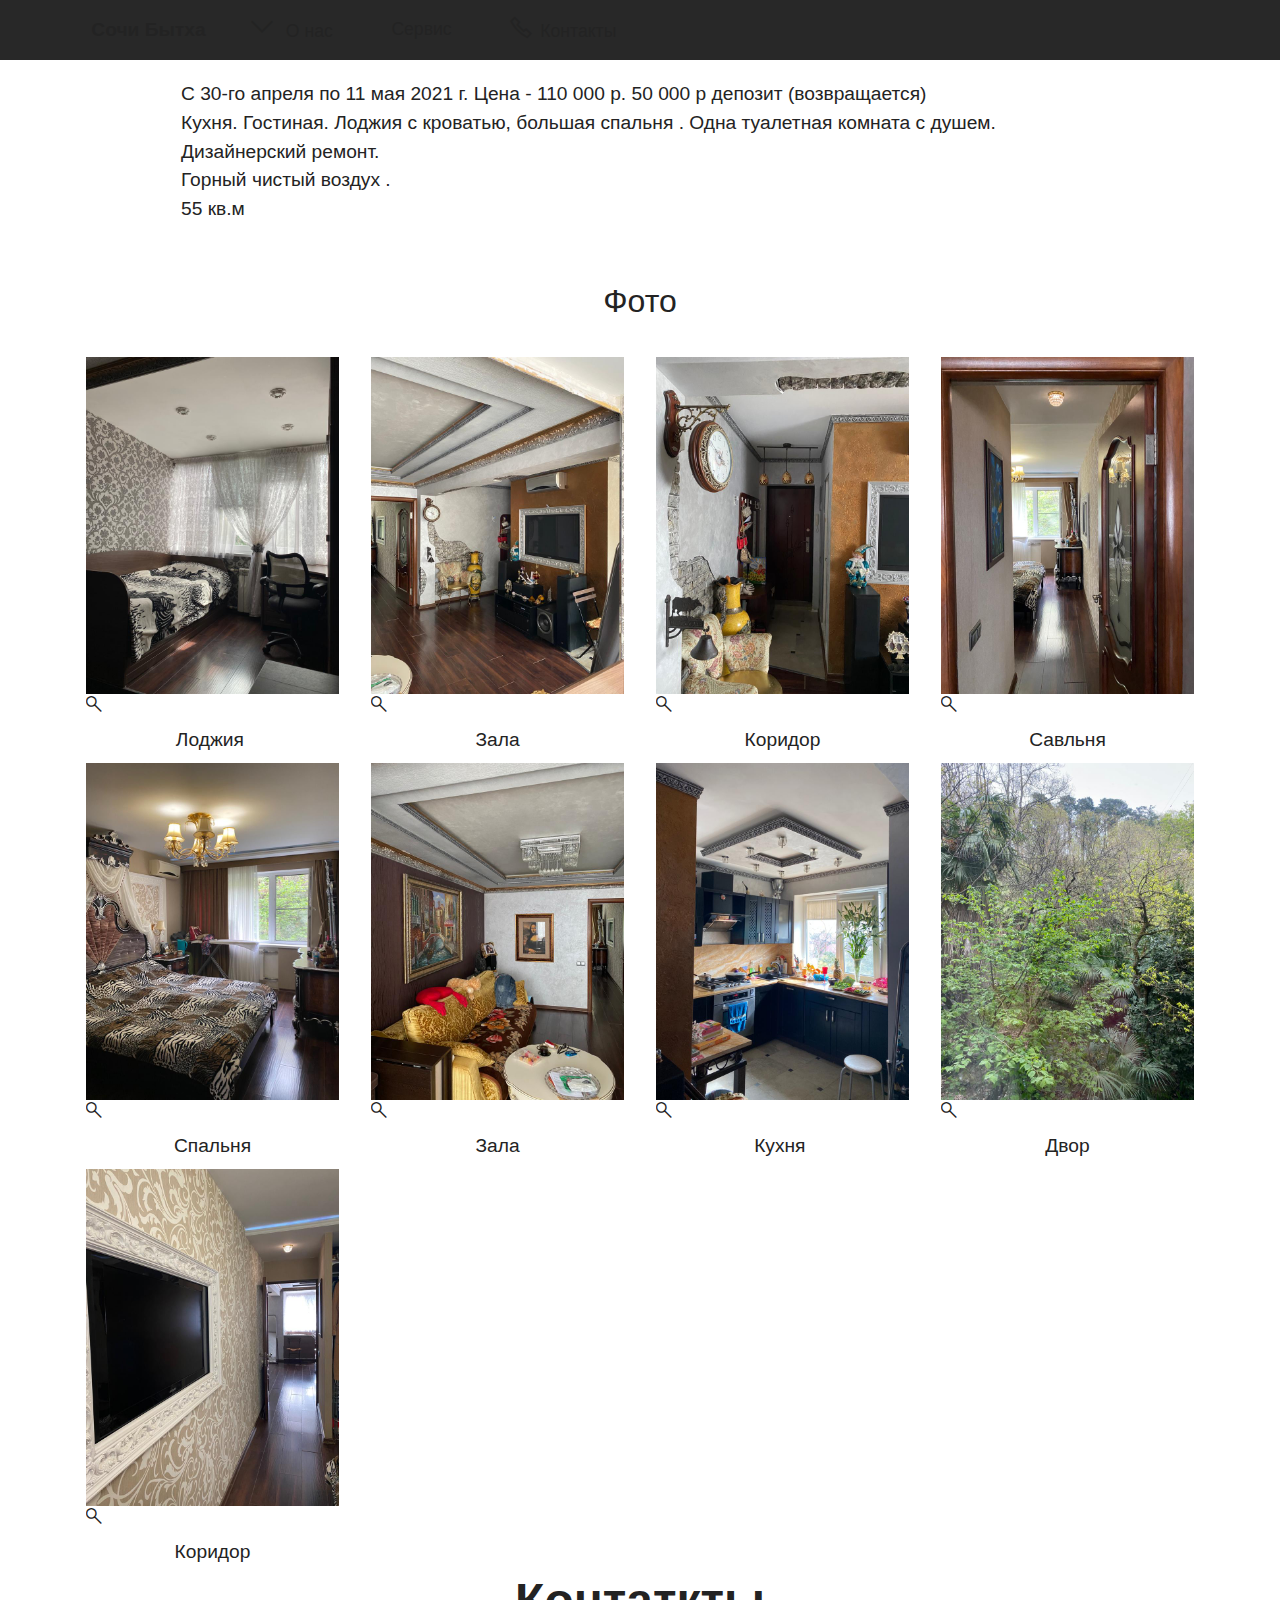
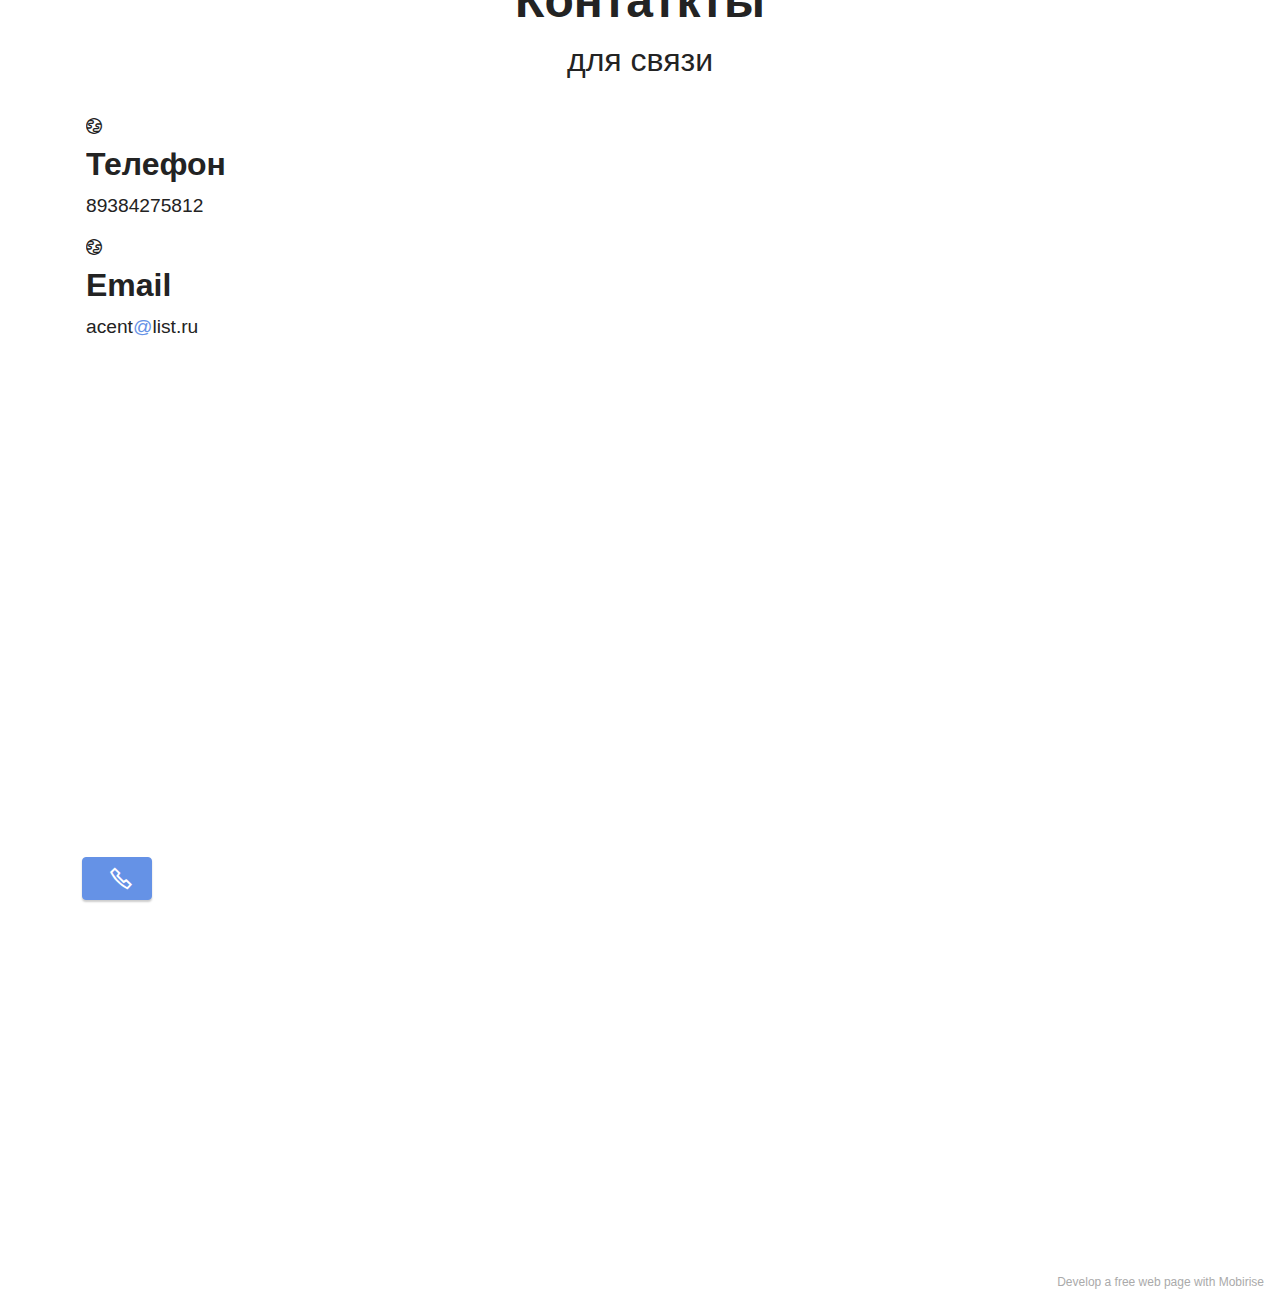
<file: index.html>
<!DOCTYPE html>
<html  >
<head>
  <!-- Site made with Mobirise Website Builder v5.3.0, https://mobirise.com -->
  <meta charset="UTF-8">
  <meta http-equiv="X-UA-Compatible" content="IE=edge">
  <meta name="generator" content="Mobirise v5.3.0, mobirise.com">
  <meta name="viewport" content="width=device-width, initial-scale=1, minimum-scale=1">
  <link rel="shortcut icon" href="assets/images/logo.png" type="image/x-icon">
  <meta name="description" content="">
  
  
  <title>Bytxa Sochi</title>
  <link rel="stylesheet" href="assets/web/assets/mobirise-icons2/mobirise2.css">
  <link rel="stylesheet" href="assets/tether/tether.min.css">
  <link rel="stylesheet" href="assets/bootstrap/css/bootstrap.min.css">
  <link rel="stylesheet" href="assets/bootstrap/css/bootstrap-grid.min.css">
  <link rel="stylesheet" href="assets/bootstrap/css/bootstrap-reboot.min.css">
  <link rel="stylesheet" href="assets/facebook-plugin/style.css">
  <link rel="stylesheet" href="assets/dropdown/css/style.css">
  <link rel="stylesheet" href="assets/socicon/css/styles.css">
  <link rel="stylesheet" href="assets/theme/css/style.css">
  <link rel="preload" as="style" href="assets/mobirise/css/mbr-additional.css"><link rel="stylesheet" href="assets/mobirise/css/mbr-additional.css" type="text/css">
  
  
  
  
</head>
<body>
  
  <section class="menu menu1 cid-svBt5O1HPX" once="menu" id="menu1-1">
    

    <nav class="navbar navbar-dropdown navbar-fixed-top navbar-expand-lg">
        <div class="container">
            <div class="navbar-brand">
                
                <span class="navbar-caption-wrap"><a class="navbar-caption text-black text-primary display-7" href="index.html#gallery5-3">&nbsp;Сочи Бытха</a></span>
            </div>
            <button class="navbar-toggler" type="button" data-toggle="collapse" data-target="#navbarSupportedContent" aria-controls="navbarNavAltMarkup" aria-expanded="false" aria-label="Toggle navigation">
                <div class="hamburger">
                    <span></span>
                    <span></span>
                    <span></span>
                    <span></span>
                </div>
            </button>
            <div class="collapse navbar-collapse" id="navbarSupportedContent">
                <ul class="navbar-nav nav-dropdown nav-right" data-app-modern-menu="true"><li class="nav-item"><a class="nav-link link text-black text-primary display-4" href="index.html#gallery5-3"><span class="mobi-mbri mobi-mbri-arrow-down mbr-iconfont mbr-iconfont-btn"></span>
                            О нас</a></li>
                    <li class="nav-item"><a class="nav-link link text-black text-primary display-4" href="index.html#features8-5">Сервис</a></li>
                    <li class="nav-item"><a class="nav-link link text-black text-primary display-4" href="tel:-79384275812"><span class="mobi-mbri mobi-mbri-phone mbr-iconfont mbr-iconfont-btn"></span>Контакты</a>
                    </li></ul>
                
                
            </div>
        </div>
    </nav>
</section>

<section class="content5 cid-svBtcz4BMT" id="content5-2">
    
    <div class="container">
        <div class="row justify-content-center">
            <div class="col-md-12 col-lg-10">
                
                <h4 class="mbr-section-subtitle mbr-fonts-style mb-4 display-5">
                    Условия - Аренда</h4>
                <p class="mbr-text mbr-fonts-style display-7">С 30-го апреля по 11 мая 2021 г. Цена - 110 000 р. 50 000 р депозит (возвращается)&nbsp;<br>Кухня. Гостиная. Лоджия с кроватью, большая спальня . Одна туалетная комната с душем.<br>Дизайнерский ремонт.<br>Горный чистый воздух . <br>55 кв.м <br><br></p>
            </div>
        </div>
    </div>
</section>

<section class="gallery5 mbr-gallery cid-svBtWf0oxg" id="gallery5-3">
    

    

    <div class="container">
        <div class="mbr-section-head">
            
            <h4 class="mbr-section-subtitle mbr-fonts-style align-center mb-0 mt-2 display-5">Фото</h4>
        </div>
        <div class="row mbr-gallery mt-4">
            <div class="col-12 col-md-6 col-lg-3 item gallery-image active">
                <div class="item-wrapper" data-toggle="modal" data-target="#svBEhttbbH-modal">
                    <img class="w-100" src="assets/images/whatsapp-image-2021-04-25-at-15.48.41.jpeg" alt="" data-slide-to="0" data-target="#lb-svBEhttbbH">
                    <div class="icon-wrapper">
                        <span class="mobi-mbri mobi-mbri-search mbr-iconfont mbr-iconfont-btn"></span>
                    </div>
                </div>
                <h6 class="mbr-item-subtitle mbr-fonts-style align-center mb-2 mt-2 display-7">Лоджия&nbsp;</h6>
            </div>
            
            
            <div class="col-12 col-md-6 col-lg-3 item gallery-image">
                <div class="item-wrapper" data-toggle="modal" data-target="#svBEhttbbH-modal">
                    <img class="w-100" src="assets/images/whatsapp-image-2021-04-25-at-15.48.42-1.jpeg" alt="" data-slide-to="1" data-target="#lb-svBEhttbbH">
                    <div class="icon-wrapper">
                        <span class="mobi-mbri mobi-mbri-search mbr-iconfont mbr-iconfont-btn"></span>
                    </div>
                </div>
                <h6 class="mbr-item-subtitle mbr-fonts-style align-center mb-2 mt-2 display-7">Зала</h6>
            </div><div class="col-12 col-md-6 col-lg-3 item gallery-image">
                <div class="item-wrapper" data-toggle="modal" data-target="#svBEhttbbH-modal">
                    <img class="w-100" src="assets/images/whatsapp-image-2021-04-25-at-15.48.42-2.jpeg" alt="" data-slide-to="2" data-target="#lb-svBEhttbbH">
                    <div class="icon-wrapper">
                        <span class="mobi-mbri mobi-mbri-search mbr-iconfont mbr-iconfont-btn"></span>
                    </div>
                </div>
                <h6 class="mbr-item-subtitle mbr-fonts-style align-center mb-2 mt-2 display-7">Коридор</h6>
            </div><div class="col-12 col-md-6 col-lg-3 item gallery-image">
                <div class="item-wrapper" data-toggle="modal" data-target="#svBEhttbbH-modal">
                    <img class="w-100" src="assets/images/whatsapp-image-2021-04-25-at-15.48.42-3.jpeg" alt="" data-slide-to="3" data-target="#lb-svBEhttbbH">
                    <div class="icon-wrapper">
                        <span class="mobi-mbri mobi-mbri-search mbr-iconfont mbr-iconfont-btn"></span>
                    </div>
                </div>
                <h6 class="mbr-item-subtitle mbr-fonts-style align-center mb-2 mt-2 display-7">Савльня</h6>
            </div><div class="col-12 col-md-6 col-lg-3 item gallery-image">
                <div class="item-wrapper" data-toggle="modal" data-target="#svBEhttbbH-modal">
                    <img class="w-100" src="assets/images/whatsapp-image-2021-04-25-at-15.48.42-4.jpeg" alt="" data-slide-to="4" data-target="#lb-svBEhttbbH">
                    <div class="icon-wrapper">
                        <span class="mobi-mbri mobi-mbri-search mbr-iconfont mbr-iconfont-btn"></span>
                    </div>
                </div>
                <h6 class="mbr-item-subtitle mbr-fonts-style align-center mb-2 mt-2 display-7">Спальня</h6>
            </div><div class="col-12 col-md-6 col-lg-3 item gallery-image">
                <div class="item-wrapper" data-toggle="modal" data-target="#svBEhttbbH-modal">
                    <img class="w-100" src="assets/images/whatsapp-image-2021-04-25-at-15.48.42.jpeg" alt="" data-slide-to="5" data-target="#lb-svBEhttbbH">
                    <div class="icon-wrapper">
                        <span class="mobi-mbri mobi-mbri-search mbr-iconfont mbr-iconfont-btn"></span>
                    </div>
                </div>
                <h6 class="mbr-item-subtitle mbr-fonts-style align-center mb-2 mt-2 display-7">Зала</h6>
            </div><div class="col-12 col-md-6 col-lg-3 item gallery-image">
                <div class="item-wrapper" data-toggle="modal" data-target="#svBEhttbbH-modal">
                    <img class="w-100" src="assets/images/whatsapp-image-2021-04-25-at-15.48.41-1.jpeg" alt="" data-slide-to="6" data-target="#lb-svBEhttbbH">
                    <div class="icon-wrapper">
                        <span class="mobi-mbri mobi-mbri-search mbr-iconfont mbr-iconfont-btn"></span>
                    </div>
                </div>
                <h6 class="mbr-item-subtitle mbr-fonts-style align-center mb-2 mt-2 display-7">Кухня&nbsp;</h6>
            </div><div class="col-12 col-md-6 col-lg-3 item gallery-image">
                <div class="item-wrapper" data-toggle="modal" data-target="#svBEhttbbH-modal">
                    <img class="w-100" src="assets/images/whatsapp-image-2021-04-25-at-15.48.43.jpeg" alt="" data-slide-to="7" data-target="#lb-svBEhttbbH">
                    <div class="icon-wrapper">
                        <span class="mobi-mbri mobi-mbri-search mbr-iconfont mbr-iconfont-btn"></span>
                    </div>
                </div>
                <h6 class="mbr-item-subtitle mbr-fonts-style align-center mb-2 mt-2 display-7">Двор</h6>
            </div><div class="col-12 col-md-6 col-lg-3 item gallery-image">
                <div class="item-wrapper" data-toggle="modal" data-target="#svBEhttbbH-modal">
                    <img class="w-100" src="assets/images/whatsapp-image-2021-04-25-at-15.48.44.jpeg" alt="" data-slide-to="8" data-target="#lb-svBEhttbbH">
                    <div class="icon-wrapper">
                        <span class="mobi-mbri mobi-mbri-search mbr-iconfont mbr-iconfont-btn"></span>
                    </div>
                </div>
                <h6 class="mbr-item-subtitle mbr-fonts-style align-center mb-2 mt-2 display-7">Коридор</h6>
            </div>
        </div>

        <div class="modal mbr-slider" tabindex="-1" role="dialog" aria-hidden="true" id="svBEhttbbH-modal">
            <div class="modal-dialog" role="document">
                <div class="modal-content">
                    <div class="modal-body">
                        <div class="carousel slide" id="lb-svBEhttbbH" data-interval="5000">
                            <div class="carousel-inner">
                                <div class="carousel-item active">
                                    <img class="d-block w-100" src="assets/images/whatsapp-image-2021-04-25-at-15.48.41.jpeg" alt="">
                                </div>
                                
                                
                                <div class="carousel-item">
                                    <img class="d-block w-100" src="assets/images/whatsapp-image-2021-04-25-at-15.48.42-1.jpeg" alt="">
                                </div><div class="carousel-item">
                                    <img class="d-block w-100" src="assets/images/whatsapp-image-2021-04-25-at-15.48.42-2.jpeg" alt="">
                                </div><div class="carousel-item">
                                    <img class="d-block w-100" src="assets/images/whatsapp-image-2021-04-25-at-15.48.42-3.jpeg" alt="">
                                </div><div class="carousel-item">
                                    <img class="d-block w-100" src="assets/images/whatsapp-image-2021-04-25-at-15.48.42-4.jpeg" alt="">
                                </div><div class="carousel-item">
                                    <img class="d-block w-100" src="assets/images/whatsapp-image-2021-04-25-at-15.48.42.jpeg" alt="">
                                </div><div class="carousel-item">
                                    <img class="d-block w-100" src="assets/images/whatsapp-image-2021-04-25-at-15.48.41-1.jpeg" alt="">
                                </div><div class="carousel-item">
                                    <img class="d-block w-100" src="assets/images/whatsapp-image-2021-04-25-at-15.48.43.jpeg" alt="">
                                </div><div class="carousel-item">
                                    <img class="d-block w-100" src="assets/images/whatsapp-image-2021-04-25-at-15.48.44.jpeg" alt="">
                                </div>
                            </div>
                            <ol class="carousel-indicators">
                                <li data-slide-to="0" class="active" data-target="#lb-svBEhttbbH"></li><li data-slide-to="1" class="active" data-target="#lb-svBEhttbbH"></li>
                                <li data-slide-to="2" data-target="#lb-svBEhttbbH"></li>
                                <li data-slide-to="3" data-target="#lb-svBEhttbbH"></li>
                                <li data-slide-to="4" data-target="#lb-svBEhttbbH"></li><li data-slide-to="5" data-target="#lb-svBEhttbbH"></li><li data-slide-to="6" data-target="#lb-svBEhttbbH"></li><li data-slide-to="7" data-target="#lb-svBEhttbbH"></li><li data-slide-to="8" data-target="#lb-svBEhttbbH"></li>
                            </ol>
                            <a role="button" href="" class="close" data-dismiss="modal" aria-label="Close">
                            </a>
                            <a class="carousel-control-prev carousel-control" role="button" data-slide="prev" href="#lb-svBEhttbbH">
                                <span class="mobi-mbri mobi-mbri-arrow-prev" aria-hidden="true"></span>
                                <span class="sr-only">Previous</span>
                            </a>
                            <a class="carousel-control-next carousel-control" role="button" data-slide="next" href="#lb-svBEhttbbH">
                                <span class="mobi-mbri mobi-mbri-arrow-next" aria-hidden="true"></span>
                                <span class="sr-only">Next</span>
                            </a>
                        </div>
                    </div>
                </div>
            </div>
        </div>
    </div>
</section>

<section class="contacts3 map1 cid-svBrVFWhJg" id="contacts3-0">

    
    
    <div class="container">
        <div class="mbr-section-head">
            <h3 class="mbr-section-title mbr-fonts-style align-center mb-0 display-2">
                <strong>Контаткты</strong></h3>
            <h4 class="mbr-section-subtitle mbr-fonts-style align-center mb-0 mt-2 display-5">
                для связи</h4>
        </div>
        <div class="row justify-content-center mt-4">
            <div class="card col-12 col-md-6">
                <div class="card-wrapper">
                    <div class="image-wrapper">
                        <span class="mbr-iconfont mobi-mbri-globe mobi-mbri"></span>
                    </div>
                    <div class="text-wrapper">
                        <h6 class="card-title mbr-fonts-style mb-1 display-5">
                            <strong>Телефон</strong></h6>
                        <p class="mbr-text mbr-fonts-style display-7">89384275812</p>
                    </div>
                </div>
                <div class="card-wrapper">
                    <div class="image-wrapper">
                        <span class="mbr-iconfont mobi-mbri-globe mobi-mbri"></span>
                    </div>
                    <div class="text-wrapper">
                        <h6 class="card-title mbr-fonts-style mb-1 display-5">
                            <strong>Email</strong>
                        </h6>
                        <p class="mbr-text mbr-fonts-style display-7">acent<a href="mailto:info@site.com" class="text-primary">@</a>list.ru&nbsp; &nbsp; &nbsp; &nbsp; &nbsp; &nbsp; &nbsp; &nbsp; &nbsp; &nbsp; &nbsp; &nbsp; &nbsp;</p>
                    </div>
                </div>
            </div>
            <div class="map-wrapper col-12 col-md-6">
                <div class="google-map"><iframe frameborder="0" style="border:0" src="https://www.google.com/maps/embed/v1/place?key=AIzaSyCNveGQ9bfpKFwWzQLLftrR9hNiHwdqQG8&amp;q=Сочи . Бытха . Улица лесная . Дом 3" allowfullscreen=""></iframe></div>
            </div>
        </div>
    </div>
</section>

<section class="header4 cid-svBzcDOqFv mbr-fullscreen" id="header4-4">

    
    
    <div class="container">
        <div class="row">
            <div class="content-wrap">
                <h1 class="mbr-section-title mbr-fonts-style mbr-white mb-3 display-1">
                    <strong>Бытха, г. Сочи</strong></h1>
                
                <p class="mbr-fonts-style mbr-text mbr-white mb-3 display-7">
                    Лесная 3</p>

                <div class="mbr-section-btn"><a class="btn btn-primary display-4" href="https://wa.me/79384275812"><span class="mobi-mbri mobi-mbri-phone mbr-iconfont mbr-iconfont-btn"></span></a></div>
            </div>
        </div>
    </div>
</section><section style="background-color: #fff; font-family: -apple-system, BlinkMacSystemFont, 'Segoe UI', 'Roboto', 'Helvetica Neue', Arial, sans-serif; color:#aaa; font-size:12px; padding: 0; align-items: center; display: flex;"><a href="https://mobirise.site/l" style="flex: 1 1; height: 3rem; padding-left: 1rem;"></a><p style="flex: 0 0 auto; margin:0; padding-right:1rem;">Develop a free <a href="https://mobirise.site/y" style="color:#aaa;">web page</a> with Mobirise</p></section><script src="assets/web/assets/jquery/jquery.min.js"></script>  <script src="assets/popper/popper.min.js"></script>  <script src="assets/tether/tether.min.js"></script>  <script src="assets/bootstrap/js/bootstrap.min.js"></script>  <script src="https://connect.facebook.net/en_US/sdk.js#xfbml=1&version=v2.5"></script>  <script src="https://apis.google.com/js/plusone.js"></script>  <script src="assets/facebook-plugin/facebook-script.js"></script>  <script src="assets/smoothscroll/smooth-scroll.js"></script>  <script src="assets/dropdown/js/nav-dropdown.js"></script>  <script src="assets/dropdown/js/navbar-dropdown.js"></script>  <script src="assets/touchswipe/jquery.touch-swipe.min.js"></script>  <script src="assets/theme/js/script.js"></script>  
  
  
</body>
</html>
</file>
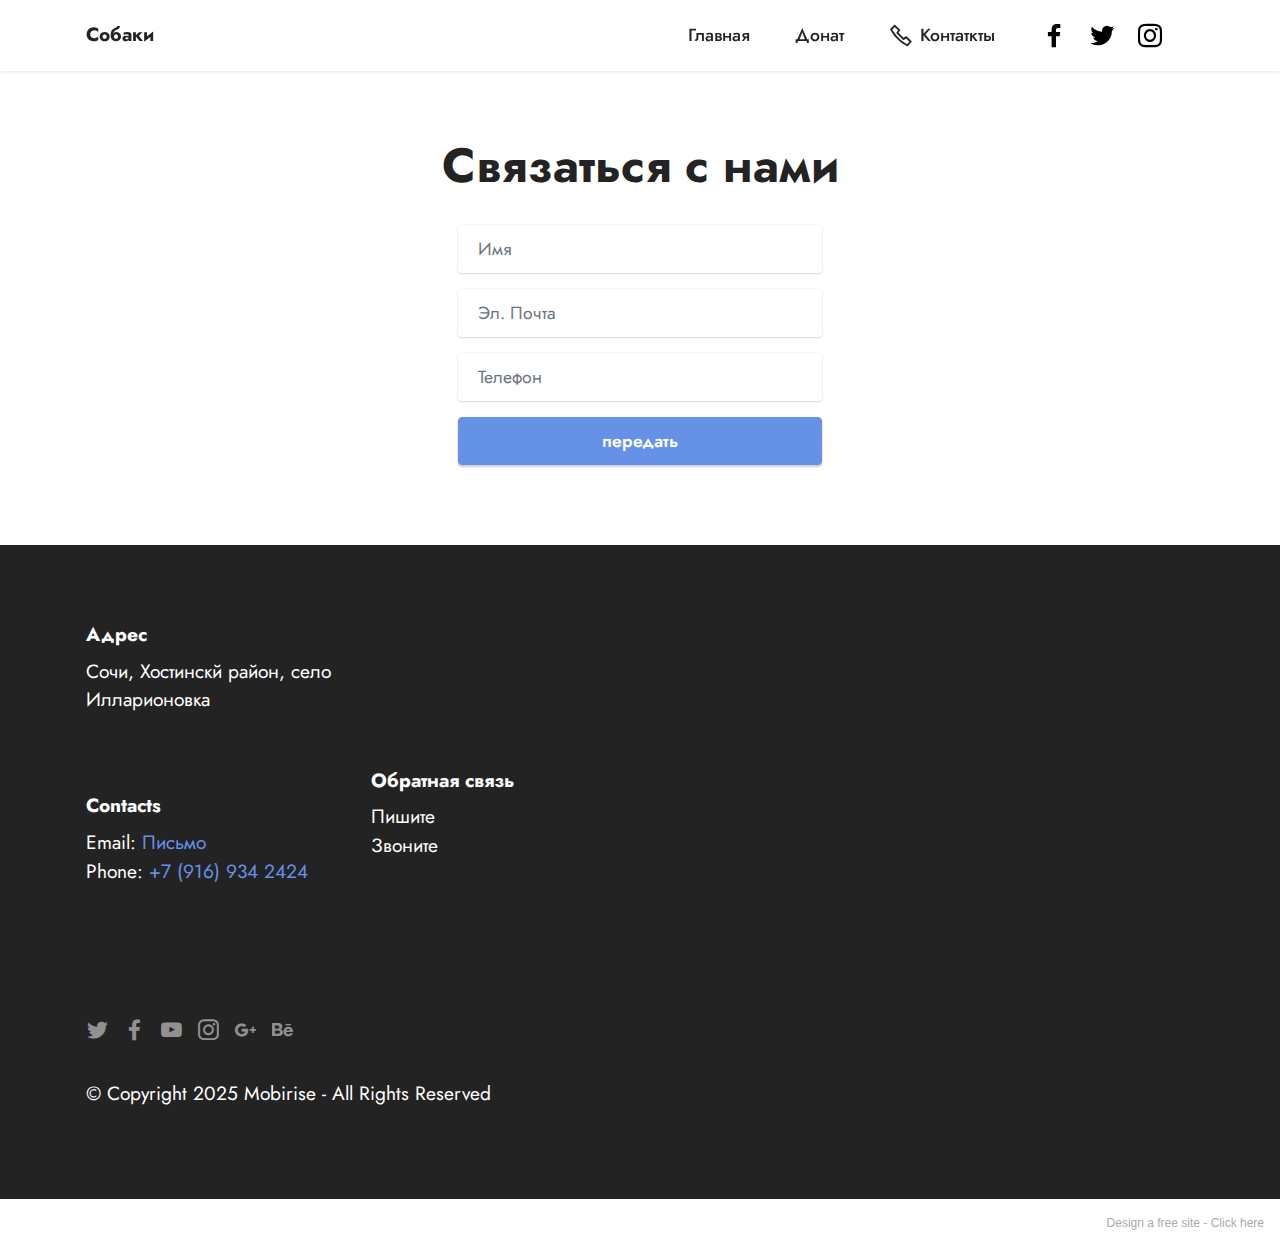
<file: page1.html>
<!DOCTYPE html>
<html  >
<head>
  <!-- Site made with Mobirise Website Builder v5.4.1, https://mobirise.com -->
  <meta charset="UTF-8">
  <meta http-equiv="X-UA-Compatible" content="IE=edge">
  <meta name="generator" content="Mobirise v5.4.1, mobirise.com">
  <meta name="viewport" content="width=device-width, initial-scale=1, minimum-scale=1">
  <link rel="shortcut icon" href="assets/images/logo.png" type="image/x-icon">
  <meta name="description" content="">
  
  
  <title>Donat</title>
  <link rel="stylesheet" href="assets/web/assets/mobirise-icons2/mobirise2.css">
  <link rel="stylesheet" href="assets/bootstrap/css/bootstrap.min.css">
  <link rel="stylesheet" href="assets/bootstrap/css/bootstrap-grid.min.css">
  <link rel="stylesheet" href="assets/bootstrap/css/bootstrap-reboot.min.css">
  <link rel="stylesheet" href="assets/dropdown/css/style.css">
  <link rel="stylesheet" href="assets/socicon/css/styles.css">
  <link rel="stylesheet" href="assets/theme/css/style.css">
  <link rel="preload" href="https://fonts.googleapis.com/css2?family=Jost:ital,wght@0,400;0,700;1,400;1,700&display=swap&display=swap" as="style" onload="this.onload=null;this.rel='stylesheet'">
  <noscript><link rel="stylesheet" href="https://fonts.googleapis.com/css2?family=Jost:ital,wght@0,400;0,700;1,400;1,700&display=swap&display=swap"></noscript>
  <link rel="preload" as="style" href="assets/mobirise/css/mbr-additional.css"><link rel="stylesheet" href="assets/mobirise/css/mbr-additional.css" type="text/css">
  
  
  
  
</head>
<body>
  
  <section data-bs-version="5.1" class="menu menu3 cid-sM61pBroVX" once="menu" id="menu3-8">
    
    <nav class="navbar navbar-dropdown navbar-fixed-top navbar-expand-lg">
        <div class="container">
            <div class="navbar-brand">
                
                <span class="navbar-caption-wrap"><a class="navbar-caption text-black text-primary display-7" href="https://www.facebook.com/profile.php?id=100009201617985">Собаки</a></span>
            </div>
            <button class="navbar-toggler" type="button" data-toggle="collapse" data-bs-toggle="collapse" data-target="#navbarSupportedContent" data-bs-target="#navbarSupportedContent" aria-controls="navbarNavAltMarkup" aria-expanded="false" aria-label="Toggle navigation">
                <div class="hamburger">
                    <span></span>
                    <span></span>
                    <span></span>
                    <span></span>
                </div>
            </button>
            <div class="collapse navbar-collapse" id="navbarSupportedContent">
                <ul class="navbar-nav nav-dropdown nav-right" data-app-modern-menu="true"><li class="nav-item"><a class="nav-link link text-black text-primary display-4" href="index.html#video4-7">Главная</a></li>
                    <li class="nav-item"><a class="nav-link link text-black text-primary display-4" href="page1.html#form6-b">Донат</a></li>
                    <li class="nav-item"><a class="nav-link link text-black text-primary display-4" href="tel:+79169342424"><span class="mobi-mbri mobi-mbri-phone mbr-iconfont mbr-iconfont-btn"></span>Контаткты</a>
                    </li></ul>
                <div class="icons-menu">
                    <a class="iconfont-wrapper" href="https://mobiri.se" target="_blank">
                        <span class="p-2 mbr-iconfont socicon-facebook socicon"></span>
                    </a>
                    <a class="iconfont-wrapper" href="https://mobiri.se" target="_blank">
                        <span class="p-2 mbr-iconfont socicon-twitter socicon"></span>
                    </a>
                    <a class="iconfont-wrapper" href="https://mobiri.se" target="_blank">
                        <span class="p-2 mbr-iconfont socicon-instagram socicon"></span>
                    </a>
                    
                </div>
                
            </div>
        </div>
    </nav>
</section>

<section data-bs-version="5.1" class="form6 cid-sM6qVAxYcT" id="form6-b">
    
    
    <div class="container">
        <div class="mbr-section-head">
            <h3 class="mbr-section-title mbr-fonts-style align-center mb-0 display-2">
                <strong>Связаться с нами</strong></h3>
            
        </div>
        <div class="row justify-content-center mt-4">
            <div class="col-lg-8 mx-auto mbr-form" data-form-type="formoid">
                <form action="https://mobirise.eu/" method="POST" class="mbr-form form-with-styler mx-auto" data-form-title="Form Name"><input type="hidden" name="email" data-form-email="true" value="ZSFVa0nTOSi4bkgde3Ht/2yiYne3uCRdkoObklz+svFRvZDGDMDwwmca+HFUFWvZ3VOQwBp+CGWTTVVm3kvwVjWMaf6URjhOJ6QrSc+Q4pMvUtUwgDnxK3ZFv481nTFz">
                    <div class="row">
                        <div hidden="hidden" data-form-alert="" class="alert alert-success col-12">Thanks for filling
                            out the form!</div>
                        <div hidden="hidden" data-form-alert-danger="" class="alert alert-danger col-12">Oops...! some
                            problem!</div>
                    </div>
                    <div class="dragArea row">
                        <div class="col-lg-12 col-md-12 col-sm-12 form-group mb-3" data-for="name">
                            <input type="text" name="name" placeholder="Имя" data-form-field="name" class="form-control" value="" id="name-form6-b">
                        </div>
                        <div class="col-lg-12 col-md-12 col-sm-12 form-group mb-3" data-for="email">
                            <input type="email" name="email" placeholder="Эл. Почта" data-form-field="email" class="form-control" value="" id="email-form6-b">
                        </div>
                        <div data-for="phone" class="col-lg-12 col-md-12 col-sm-12 form-group mb-3">
                            <input type="tel" name="phone" placeholder="Телефон" data-form-field="phone" class="form-control" value="" id="phone-form6-b">
                        </div>
                        <div class="col-auto mbr-section-btn align-center"><button type="submit" class="btn btn-primary display-4">передать</button></div>
                    </div>
                </form>
            </div>
        </div>
    </div>
</section>

<section data-bs-version="5.1" class="footer6 cid-sM621hdKI1" once="footers" id="footer6-9">

    

    

    <div class="container">
        <div class="row content mbr-white">
            <div class="col-12 col-md-3 mbr-fonts-style display-7">
                <h5 class="mbr-section-subtitle mbr-fonts-style mb-2 display-7">
                    <strong>Адрес</strong></h5>
                <p class="mbr-text mbr-fonts-style display-7">Сочи, Хостинскй район, село Илларионовка</p> <br>
                <h5 class="mbr-section-subtitle mbr-fonts-style mb-2 mt-4 display-7">
                    <strong>Contacts</strong>
                </h5>
                <p class="mbr-text mbr-fonts-style mb-4 display-7">
                    Email: <a href="mailto:ctmcretin@gmail.com" class="text-primary">Письмо</a><br>
                    Phone: <a href="tel:+79169342424" class="text-primary">+7 (916) 934 2424</a><br><br></p>
            </div>
            <div class="col-12 col-md-3 mbr-fonts-style display-7">
                <h5 class="mbr-section-subtitle mbr-fonts-style mb-2 display-7"></h5>
                <ul class="list mbr-fonts-style mb-4 display-4">
                    <li class="mbr-text item-wrap"><br></li>
                    <li class="mbr-text item-wrap"><br></li>
                    <li class="mbr-text item-wrap"><br></li>
                </ul>
                <h5 class="mbr-section-subtitle mbr-fonts-style mb-2 mt-5 display-7"><strong>Обратная связь</strong></h5>
                <p class="mbr-text mbr-fonts-style mb-4 display-7">Пишите<br>Звоните</p>
            </div>
            <div class="col-12 col-md-6">
                <div class="google-map"><iframe frameborder="0" style="border:0" src="https://www.google.com/maps/embed/v1/place?key=AIzaSyCZI5F_k6S1k46ujh0SNrapM89f7mJxd30&amp;q=Сочи, Хостинскй район, село Илларионовка" allowfullscreen=""></iframe></div>
            </div>
            <div class="col-md-6">
                <div class="social-list align-left">
                    <div class="soc-item">
                        <a href="https://twitter.com/mobirise" target="_blank">
                            <span class="socicon-twitter socicon mbr-iconfont mbr-iconfont-social"></span>
                        </a>
                    </div>
                    <div class="soc-item">
                        <a href="https://www.facebook.com/pages/Mobirise/1616226671953247" target="_blank">
                            <span class="socicon-facebook socicon mbr-iconfont mbr-iconfont-social"></span>
                        </a>
                    </div>
                    <div class="soc-item">
                        <a href="https://www.youtube.com/c/mobirise" target="_blank">
                            <span class="socicon-youtube socicon mbr-iconfont mbr-iconfont-social"></span>
                        </a>
                    </div>
                    <div class="soc-item">
                        <a href="https://instagram.com/mobirise" target="_blank">
                            <span class="socicon-instagram socicon mbr-iconfont mbr-iconfont-social"></span>
                        </a>
                    </div>
                    <div class="soc-item">
                        <a href="https://plus.google.com/u/0/+Mobirise" target="_blank">
                            <span class="socicon-googleplus socicon mbr-iconfont mbr-iconfont-social"></span>
                        </a>
                    </div>
                    <div class="soc-item">
                        <a href="https://www.behance.net/Mobirise" target="_blank">
                            <span class="socicon-behance socicon mbr-iconfont mbr-iconfont-social"></span>
                        </a>
                    </div>
                </div>
            </div>
        </div>
        <div class="footer-lower">
            <div class="media-container-row">
                <div class="col-sm-12">
                    <hr>
                </div>
            </div>
            <div class="col-sm-12 copyright pl-0">
                <p class="mbr-text mbr-fonts-style mbr-white display-7">
                    © Copyright 2025 Mobirise - All Rights Reserved
                </p>
            </div>
        </div>
    </div>
</section><section style="background-color: #fff; font-family: -apple-system, BlinkMacSystemFont, 'Segoe UI', 'Roboto', 'Helvetica Neue', Arial, sans-serif; color:#aaa; font-size:12px; padding: 0; align-items: center; display: flex;"><a href="https://mobirise.site/o" style="flex: 1 1; height: 3rem; padding-left: 1rem;"></a><p style="flex: 0 0 auto; margin:0; padding-right:1rem;">Design a free site - <a href="https://mobirise.site/v" style="color:#aaa;">Click here</a></p></section><script src="assets/bootstrap/js/bootstrap.bundle.min.js"></script>  <script src="assets/smoothscroll/smooth-scroll.js"></script>  <script src="assets/ytplayer/index.js"></script>  <script src="assets/dropdown/js/navbar-dropdown.js"></script>  <script src="assets/theme/js/script.js"></script>  <script src="assets/formoid/formoid.min.js"></script>  
  
  
</body>
</html>
</file>
<file: assets/web/assets/mobirise-icons2/mobirise2.css>
@font-face {
  font-family: 'Moririse2';
  font-display: swap;
  src:  url('mobirise2.eot?f2bix4');
  src:  url('mobirise2.eot?f2bix4#iefix') format('embedded-opentype'),
    url('mobirise2.ttf?f2bix4') format('truetype'),
    url('mobirise2.woff?f2bix4') format('woff'),
    url('mobirise2.svg?f2bix4#mobirise2') format('svg');
  font-weight: normal;
  font-style: normal;
}

[class^="mobi-"], [class*=" mobi-"] {
  /* use !important to prevent issues with browser extensions that change fonts */
  font-family: 'Moririse2' !important;
  speak: none;
  font-style: normal;
  font-weight: normal;
  font-variant: normal;
  text-transform: none;
  line-height: 1;

  /* Better Font Rendering =========== */
  -webkit-font-smoothing: antialiased;
  -moz-osx-font-smoothing: grayscale;
}

.mobi-mbri-add-submenu:before {
  content: "\e900";
}
.mobi-mbri-alert:before {
  content: "\e901";
}
.mobi-mbri-align-center:before {
  content: "\e902";
}
.mobi-mbri-align-justify:before {
  content: "\e903";
}
.mobi-mbri-align-left:before {
  content: "\e904";
}
.mobi-mbri-align-right:before {
  content: "\e905";
}
.mobi-mbri-android:before {
  content: "\e906";
}
.mobi-mbri-apple:before {
  content: "\e907";
}
.mobi-mbri-arrow-down:before {
  content: "\e908";
}
.mobi-mbri-arrow-next:before {
  content: "\e909";
}
.mobi-mbri-arrow-prev:before {
  content: "\e90a";
}
.mobi-mbri-arrow-up:before {
  content: "\e90b";
}
.mobi-mbri-bold:before {
  content: "\e90c";
}
.mobi-mbri-bookmark:before {
  content: "\e90d";
}
.mobi-mbri-bootstrap:before {
  content: "\e90e";
}
.mobi-mbri-briefcase:before {
  content: "\e90f";
}
.mobi-mbri-browse:before {
  content: "\e910";
}
.mobi-mbri-bulleted-list:before {
  content: "\e911";
}
.mobi-mbri-calendar:before {
  content: "\e912";
}
.mobi-mbri-camera:before {
  content: "\e913";
}
.mobi-mbri-cart-add:before {
  content: "\e914";
}
.mobi-mbri-cart-full:before {
  content: "\e915";
}
.mobi-mbri-cash:before {
  content: "\e916";
}
.mobi-mbri-change-style:before {
  content: "\e917";
}
.mobi-mbri-chat:before {
  content: "\e918";
}
.mobi-mbri-clock:before {
  content: "\e919";
}
.mobi-mbri-close:before {
  content: "\e91a";
}
.mobi-mbri-cloud:before {
  content: "\e91b";
}
.mobi-mbri-code:before {
  content: "\e91c";
}
.mobi-mbri-contact-form:before {
  content: "\e91d";
}
.mobi-mbri-credit-card:before {
  content: "\e91e";
}
.mobi-mbri-cursor-click:before {
  content: "\e91f";
}
.mobi-mbri-cust-feedback:before {
  content: "\e920";
}
.mobi-mbri-database:before {
  content: "\e921";
}
.mobi-mbri-delivery:before {
  content: "\e922";
}
.mobi-mbri-desktop:before {
  content: "\e923";
}
.mobi-mbri-devices:before {
  content: "\e924";
}
.mobi-mbri-down:before {
  content: "\e925";
}
.mobi-mbri-download-2:before {
  content: "\e926";
}
.mobi-mbri-download:before {
  content: "\e927";
}
.mobi-mbri-drag-n-drop-2:before {
  content: "\e928";
}
.mobi-mbri-drag-n-drop:before {
  content: "\e929";
}
.mobi-mbri-edit-2:before {
  content: "\e92a";
}
.mobi-mbri-edit:before {
  content: "\e92b";
}
.mobi-mbri-error:before {
  content: "\e92c";
}
.mobi-mbri-extension:before {
  content: "\e92d";
}
.mobi-mbri-features:before {
  content: "\e92e";
}
.mobi-mbri-file:before {
  content: "\e92f";
}
.mobi-mbri-flag:before {
  content: "\e930";
}
.mobi-mbri-folder:before {
  content: "\e931";
}
.mobi-mbri-gift:before {
  content: "\e932";
}
.mobi-mbri-github:before {
  content: "\e933";
}
.mobi-mbri-globe-2:before {
  content: "\e934";
}
.mobi-mbri-globe:before {
  content: "\e935";
}
.mobi-mbri-growing-chart:before {
  content: "\e936";
}
.mobi-mbri-hearth:before {
  content: "\e937";
}
.mobi-mbri-help:before {
  content: "\e938";
}
.mobi-mbri-home:before {
  content: "\e939";
}
.mobi-mbri-hot-cup:before {
  content: "\e93a";
}
.mobi-mbri-idea:before {
  content: "\e93b";
}
.mobi-mbri-image-gallery:before {
  content: "\e93c";
}
.mobi-mbri-image-slider:before {
  content: "\e93d";
}
.mobi-mbri-info:before {
  content: "\e93e";
}
.mobi-mbri-italic:before {
  content: "\e93f";
}
.mobi-mbri-key:before {
  content: "\e940";
}
.mobi-mbri-laptop:before {
  content: "\e941";
}
.mobi-mbri-layers:before {
  content: "\e942";
}
.mobi-mbri-left-right:before {
  content: "\e943";
}
.mobi-mbri-left:before {
  content: "\e944";
}
.mobi-mbri-letter:before {
  content: "\e945";
}
.mobi-mbri-like:before {
  content: "\e946";
}
.mobi-mbri-link:before {
  content: "\e947";
}
.mobi-mbri-lock:before {
  content: "\e948";
}
.mobi-mbri-login:before {
  content: "\e949";
}
.mobi-mbri-logout:before {
  content: "\e94a";
}
.mobi-mbri-magic-stick:before {
  content: "\e94b";
}
.mobi-mbri-map-pin:before {
  content: "\e94c";
}
.mobi-mbri-menu:before {
  content: "\e94d";
}
.mobi-mbri-mobile-2:before {
  content: "\e94e";
}
.mobi-mbri-mobile-horizontal:before {
  content: "\e94f";
}
.mobi-mbri-mobile:before {
  content: "\e950";
}
.mobi-mbri-mobirise:before {
  content: "\e951";
}
.mobi-mbri-more-horizontal:before {
  content: "\e952";
}
.mobi-mbri-more-vertical:before {
  content: "\e953";
}
.mobi-mbri-music:before {
  content: "\e954";
}
.mobi-mbri-new-file:before {
  content: "\e955";
}
.mobi-mbri-numbered-list:before {
  content: "\e956";
}
.mobi-mbri-opened-folder:before {
  content: "\e957";
}
.mobi-mbri-pages:before {
  content: "\e958";
}
.mobi-mbri-paper-plane:before {
  content: "\e959";
}
.mobi-mbri-paperclip:before {
  content: "\e95a";
}
.mobi-mbri-phone:before {
  content: "\e95b";
}
.mobi-mbri-photo:before {
  content: "\e95c";
}
.mobi-mbri-photos:before {
  content: "\e95d";
}
.mobi-mbri-pin:before {
  content: "\e95e";
}
.mobi-mbri-play:before {
  content: "\e95f";
}
.mobi-mbri-plus:before {
  content: "\e960";
}
.mobi-mbri-preview:before {
  content: "\e961";
}
.mobi-mbri-print:before {
  content: "\e962";
}
.mobi-mbri-protect:before {
  content: "\e963";
}
.mobi-mbri-question:before {
  content: "\e964";
}
.mobi-mbri-quote-left:before {
  content: "\e965";
}
.mobi-mbri-quote-right:before {
  content: "\e966";
}
.mobi-mbri-redo:before {
  content: "\e967";
}
.mobi-mbri-refresh:before {
  content: "\e968";
}
.mobi-mbri-responsive-2:before {
  content: "\e969";
}
.mobi-mbri-responsive:before {
  content: "\e96a";
}
.mobi-mbri-right:before {
  content: "\e96b";
}
.mobi-mbri-rocket:before {
  content: "\e96c";
}
.mobi-mbri-sad-face:before {
  content: "\e96d";
}
.mobi-mbri-sale:before {
  content: "\e96e";
}
.mobi-mbri-save:before {
  content: "\e96f";
}
.mobi-mbri-search:before {
  content: "\e970";
}
.mobi-mbri-setting-2:before {
  content: "\e971";
}
.mobi-mbri-setting-3:before {
  content: "\e972";
}
.mobi-mbri-setting:before {
  content: "\e973";
}
.mobi-mbri-share:before {
  content: "\e974";
}
.mobi-mbri-shopping-bag:before {
  content: "\e975";
}
.mobi-mbri-shopping-basket:before {
  content: "\e976";
}
.mobi-mbri-shopping-cart:before {
  content: "\e977";
}
.mobi-mbri-sites:before {
  content: "\e978";
}
.mobi-mbri-smile-face:before {
  content: "\e979";
}
.mobi-mbri-speed:before {
  content: "\e97a";
}
.mobi-mbri-star:before {
  content: "\e97b";
}
.mobi-mbri-success:before {
  content: "\e97c";
}
.mobi-mbri-sun:before {
  content: "\e97d";
}
.mobi-mbri-sun2:before {
  content: "\e97e";
}
.mobi-mbri-tablet-vertical:before {
  content: "\e97f";
}
.mobi-mbri-tablet:before {
  content: "\e980";
}
.mobi-mbri-target:before {
  content: "\e981";
}
.mobi-mbri-timer:before {
  content: "\e982";
}
.mobi-mbri-to-ftp:before {
  content: "\e983";
}
.mobi-mbri-to-local-drive:before {
  content: "\e984";
}
.mobi-mbri-touch-swipe:before {
  content: "\e985";
}
.mobi-mbri-touch:before {
  content: "\e986";
}
.mobi-mbri-trash:before {
  content: "\e987";
}
.mobi-mbri-underline:before {
  content: "\e988";
}
.mobi-mbri-undo:before {
  content: "\e989";
}
.mobi-mbri-unlink:before {
  content: "\e98a";
}
.mobi-mbri-unlock:before {
  content: "\e98b";
}
.mobi-mbri-up-down:before {
  content: "\e98c";
}
.mobi-mbri-up:before {
  content: "\e98d";
}
.mobi-mbri-update:before {
  content: "\e98e";
}
.mobi-mbri-upload-2:before {
  content: "\e98f";
}
.mobi-mbri-upload:before {
  content: "\e990";
}
.mobi-mbri-user-2:before {
  content: "\e991";
}
.mobi-mbri-user:before {
  content: "\e992";
}
.mobi-mbri-users:before {
  content: "\e993";
}
.mobi-mbri-video-play:before {
  content: "\e994";
}
.mobi-mbri-video:before {
  content: "\e995";
}
.mobi-mbri-watch:before {
  content: "\e996";
}
.mobi-mbri-website-theme-2:before {
  content: "\e997";
}
.mobi-mbri-website-theme:before {
  content: "\e998";
}
.mobi-mbri-wifi:before {
  content: "\e999";
}
.mobi-mbri-windows:before {
  content: "\e99a";
}
.mobi-mbri-zoom-in:before {
  content: "\e99b";
}
.mobi-mbri-zoom-out:before {
  content: "\e99c";
}
</file>
<file: assets/facebook-plugin/style.css>
.mbr-section.mbr-section__comments{
    position: relative;
}
.mbr-section__comments{
    background-size: cover;
}
.addons-container {
  position: relative;
  margin-left: auto;
  margin-right: auto;
  padding-right: 15px;
  padding-left: 15px; }
  @media (min-width: 576px) {
    .addons-container {
      padding-right: 15px;
      padding-left: 15px; } }
  @media (min-width: 768px) {
    .addons-container {
      padding-right: 15px;
      padding-left: 15px; } }
  @media (min-width: 992px) {
    .addons-container {
      padding-right: 15px;
      padding-left: 15px; } }
  @media (min-width: 1200px) {
    .addons-container {
      padding-right: 15px;
      padding-left: 15px; } }
  @media (min-width: 576px) {
    .addons-container {
      width: 540px;
      max-width: 100%; } }
  @media (min-width: 768px) {
    .addons-container {
      width: 720px;
      max-width: 100%; } }
  @media (min-width: 992px) {
    .addons-container {
      width: 960px;
      max-width: 100%; } }
  @media (min-width: 1200px) {
    .addons-container {
      width: 1140px;
      max-width: 100%; } }

.addons-container-inner{
    position: relative;
    width: 100%;
    min-height: 1px;
    padding-right: 15px;
    padding-left: 15px;
}
@media (min-width: 567px) {
    .addons-container-inner{
        -ms-flex: 0 0 66.666667%;
        flex: 0 0 66.666667%;
        max-width: 66.666667%;
    }
}
.addons-row{
    display: flex;
    justify-content:center;
}
</file>
<file: assets/dropdown/css/style.css>
.navbar-dropdown {
  left: 0;
  padding: 0;
  position: absolute;
  right: 0;
  top: 0;
  transition: all 0.45s ease;
  z-index: 1030;
  background: #282828; }
  .navbar-dropdown .navbar-logo {
    margin-right: 0.8rem;
    transition: margin 0.3s ease-in-out;
    vertical-align: middle; }
    .navbar-dropdown .navbar-logo img {
      height: 3.125rem;
      transition: all 0.3s ease-in-out; }
    .navbar-dropdown .navbar-logo.mbr-iconfont {
      font-size: 3.125rem;
      line-height: 3.125rem; }
  .navbar-dropdown .navbar-caption {
    font-weight: 700;
    white-space: normal;
    vertical-align: -4px;
    line-height: 3.125rem !important; }
    .navbar-dropdown .navbar-caption, .navbar-dropdown .navbar-caption:hover {
      color: inherit;
      text-decoration: none; }
  .navbar-dropdown .mbr-iconfont + .navbar-caption {
    vertical-align: -1px; }
  .navbar-dropdown.navbar-fixed-top {
    position: fixed; }
  .navbar-dropdown .navbar-brand span {
    vertical-align: -4px; }
  .navbar-dropdown.bg-color.transparent {
    background: none; }
  .navbar-dropdown.navbar-short .navbar-brand {
    padding: 0.625rem 0; }
    .navbar-dropdown.navbar-short .navbar-brand span {
      vertical-align: -1px; }
  .navbar-dropdown.navbar-short .navbar-caption {
    line-height: 2.375rem !important;
    vertical-align: -2px; }
  .navbar-dropdown.navbar-short .navbar-logo {
    margin-right: 0.5rem; }
    .navbar-dropdown.navbar-short .navbar-logo img {
      height: 2.375rem; }
    .navbar-dropdown.navbar-short .navbar-logo.mbr-iconfont {
      font-size: 2.375rem;
      line-height: 2.375rem; }
  .navbar-dropdown.navbar-short .mbr-table-cell {
    height: 3.625rem; }
  .navbar-dropdown .navbar-close {
    left: 0.6875rem;
    position: fixed;
    top: 0.75rem;
    z-index: 1000; }
  .navbar-dropdown .hamburger-icon {
    content: "";
    display: inline-block;
    vertical-align: middle;
    width: 16px;
    -webkit-box-shadow: 0 -6px 0 1px #282828,0 0 0 1px #282828,0 6px 0 1px #282828;
    -moz-box-shadow: 0 -6px 0 1px #282828,0 0 0 1px #282828,0 6px 0 1px #282828;
    box-shadow: 0 -6px 0 1px #282828,0 0 0 1px #282828,0 6px 0 1px #282828; }

.dropdown-menu .dropdown-toggle[data-toggle="dropdown-submenu"]::after {
  border-bottom: 0.35em solid transparent;
  border-left: 0.35em solid;
  border-right: 0;
  border-top: 0.35em solid transparent;
  margin-left: 0.3rem; }

.dropdown-menu .dropdown-item:focus {
  outline: 0; }

.nav-dropdown {
  font-size: 0.75rem;
  font-weight: 500;
  height: auto !important; }
  .nav-dropdown .nav-btn {
    padding-left: 1rem; }
  .nav-dropdown .link {
    margin: .667em 1.667em;
    font-weight: 500;
    padding: 0;
    transition: color .2s ease-in-out; }
    .nav-dropdown .link.dropdown-toggle {
      margin-right: 2.583em; }
      .nav-dropdown .link.dropdown-toggle::after {
        margin-left: .25rem;
        border-top: 0.35em solid;
        border-right: 0.35em solid transparent;
        border-left: 0.35em solid transparent;
        border-bottom: 0; }
      .nav-dropdown .link.dropdown-toggle[aria-expanded="true"] {
        margin: 0;
        padding: 0.667em 3.263em  0.667em 1.667em; }
  .nav-dropdown .link::after,
  .nav-dropdown .dropdown-item::after {
    color: inherit; }
  .nav-dropdown .btn {
    font-size: 0.75rem;
    font-weight: 700;
    letter-spacing: 0;
    margin-bottom: 0;
    padding-left: 1.25rem;
    padding-right: 1.25rem; }
  .nav-dropdown .dropdown-menu {
    border-radius: 0;
    border: 0;
    left: 0;
    margin: 0;
    padding-bottom: 1.25rem;
    padding-top: 1.25rem;
    position: relative; }
  .nav-dropdown .dropdown-submenu {
    margin-left: 0.125rem;
    top: 0; }
  .nav-dropdown .dropdown-item {
    font-weight: 500;
    line-height: 2;
    padding: 0.3846em 4.615em 0.3846em 1.5385em;
    position: relative;
    transition: color .2s ease-in-out, background-color .2s ease-in-out; }
    .nav-dropdown .dropdown-item::after {
      margin-top: -0.3077em;
      position: absolute;
      right: 1.1538em;
      top: 50%; }
    .nav-dropdown .dropdown-item:focus, .nav-dropdown .dropdown-item:hover {
      background: none; }

@media (max-width: 767px) {
  .nav-dropdown.navbar-toggleable-sm {
    bottom: 0;
    display: none;
    left: 0;
    overflow-x: hidden;
    position: fixed;
    top: 0;
    transform: translateX(-100%);
    -ms-transform: translateX(-100%);
    -webkit-transform: translateX(-100%);
    width: 18.75rem;
    z-index: 999; } }
.nav-dropdown.navbar-toggleable-xl {
  bottom: 0;
  display: none;
  left: 0;
  overflow-x: hidden;
  position: fixed;
  top: 0;
  transform: translateX(-100%);
  -ms-transform: translateX(-100%);
  -webkit-transform: translateX(-100%);
  width: 18.75rem;
  z-index: 999; }

.nav-dropdown-sm {
  display: block !important;
  overflow-x: hidden;
  overflow: auto;
  padding-top: 3.875rem; }
  .nav-dropdown-sm::after {
    content: "";
    display: block;
    height: 3rem;
    width: 100%; }
  .nav-dropdown-sm.collapse.in ~ .navbar-close {
    display: block !important; }
  .nav-dropdown-sm.collapsing, .nav-dropdown-sm.collapse.in {
    transform: translateX(0);
    -ms-transform: translateX(0);
    -webkit-transform: translateX(0);
    transition: all 0.25s ease-out;
    -webkit-transition: all 0.25s ease-out;
    background: #282828; }
  .nav-dropdown-sm.collapsing[aria-expanded="false"] {
    transform: translateX(-100%);
    -ms-transform: translateX(-100%);
    -webkit-transform: translateX(-100%); }
  .nav-dropdown-sm .nav-item {
    display: block;
    margin-left: 0 !important;
    padding-left: 0; }
  .nav-dropdown-sm .link,
  .nav-dropdown-sm .dropdown-item {
    border-top: 1px dotted rgba(255, 255, 255, 0.1);
    font-size: 0.8125rem;
    line-height: 1.6;
    margin: 0 !important;
    padding: 0.875rem 2.4rem 0.875rem 1.5625rem !important;
    position: relative;
    white-space: normal; }
    .nav-dropdown-sm .link:focus, .nav-dropdown-sm .link:hover,
    .nav-dropdown-sm .dropdown-item:focus,
    .nav-dropdown-sm .dropdown-item:hover {
      background: rgba(0, 0, 0, 0.2) !important;
      color: #c0a375; }
  .nav-dropdown-sm .nav-btn {
    position: relative;
    padding: 1.5625rem 1.5625rem 0 1.5625rem; }
    .nav-dropdown-sm .nav-btn::before {
      border-top: 1px dotted rgba(255, 255, 255, 0.1);
      content: "";
      left: 0;
      position: absolute;
      top: 0;
      width: 100%; }
    .nav-dropdown-sm .nav-btn + .nav-btn {
      padding-top: 0.625rem; }
      .nav-dropdown-sm .nav-btn + .nav-btn::before {
        display: none; }
  .nav-dropdown-sm .btn {
    padding: 0.625rem 0; }
  .nav-dropdown-sm .dropdown-toggle[data-toggle="dropdown-submenu"]::after {
    margin-left: .25rem;
    border-top: 0.35em solid;
    border-right: 0.35em solid transparent;
    border-left: 0.35em solid transparent;
    border-bottom: 0; }
  .nav-dropdown-sm .dropdown-toggle[data-toggle="dropdown-submenu"][aria-expanded="true"]::after {
    border-top: 0;
    border-right: 0.35em solid transparent;
    border-left: 0.35em solid transparent;
    border-bottom: 0.35em solid; }
  .nav-dropdown-sm .dropdown-menu {
    margin: 0;
    padding: 0;
    position: relative;
    top: 0;
    left: 0;
    width: 100%;
    border: 0;
    float: none;
    border-radius: 0;
    background: none; }
  .nav-dropdown-sm .dropdown-submenu {
    left: 100%;
    margin-left: 0.125rem;
    margin-top: -1.25rem;
    top: 0; }

.navbar-toggleable-sm .nav-dropdown .dropdown-menu {
  position: absolute; }

.navbar-toggleable-sm .nav-dropdown .dropdown-submenu {
  left: 100%;
  margin-left: 0.125rem;
  margin-top: -1.25rem;
  top: 0; }

.navbar-toggleable-sm.opened .nav-dropdown .dropdown-menu {
  position: relative; }

.navbar-toggleable-sm.opened .nav-dropdown .dropdown-submenu {
  left: 0;
  margin-left: 00rem;
  margin-top: 0rem;
  top: 0; }

.is-builder .nav-dropdown.collapsing {
  transition: none !important; }
</file>
<file: assets/socicon/css/styles.css>
@charset "UTF-8";

@font-face {
  font-family: 'Socicon';
  src:  url('../fonts/socicon.eot');
  src:  url('../fonts/socicon.eot?#iefix') format('embedded-opentype'),
    url('../fonts/socicon.woff2') format('woff2'),
    url('../fonts/socicon.ttf') format('truetype'),
    url('../fonts/socicon.woff') format('woff'),
    url('../fonts/socicon.svg#socicon') format('svg');
  font-weight: normal;
  font-style: normal;
  font-display: swap;
}

[data-icon]:before {
  font-family: "socicon" !important;
  content: attr(data-icon);
  font-style: normal !important;
  font-weight: normal !important;
  font-variant: normal !important;
  text-transform: none !important;
  speak: none;
  line-height: 1;
  -webkit-font-smoothing: antialiased;
  -moz-osx-font-smoothing: grayscale;
}

[class^="socicon-"], [class*=" socicon-"] {
  /* use !important to prevent issues with browser extensions that change fonts */
  font-family: 'Socicon' !important;
  speak: none;
  font-style: normal;
  font-weight: normal;
  font-variant: normal;
  text-transform: none;
  line-height: 1;

  /* Better Font Rendering =========== */
  -webkit-font-smoothing: antialiased;
  -moz-osx-font-smoothing: grayscale;
}

.socicon-eitaa:before {
  content: "\e97c";
}
.socicon-soroush:before {
  content: "\e97d";
}
.socicon-bale:before {
  content: "\e97e";
}
.socicon-zazzle:before {
  content: "\e97b";
}
.socicon-society6:before {
  content: "\e97a";
}
.socicon-redbubble:before {
  content: "\e979";
}
.socicon-avvo:before {
  content: "\e978";
}
.socicon-stitcher:before {
  content: "\e977";
}
.socicon-googlehangouts:before {
  content: "\e974";
}
.socicon-dlive:before {
  content: "\e975";
}
.socicon-vsco:before {
  content: "\e976";
}
.socicon-flipboard:before {
  content: "\e973";
}
.socicon-ubuntu:before {
  content: "\e958";
}
.socicon-artstation:before {
  content: "\e959";
}
.socicon-invision:before {
  content: "\e95a";
}
.socicon-torial:before {
  content: "\e95b";
}
.socicon-collectorz:before {
  content: "\e95c";
}
.socicon-seenthis:before {
  content: "\e95d";
}
.socicon-googleplaymusic:before {
  content: "\e95e";
}
.socicon-debian:before {
  content: "\e95f";
}
.socicon-filmfreeway:before {
  content: "\e960";
}
.socicon-gnome:before {
  content: "\e961";
}
.socicon-itchio:before {
  content: "\e962";
}
.socicon-jamendo:before {
  content: "\e963";
}
.socicon-mix:before {
  content: "\e964";
}
.socicon-sharepoint:before {
  content: "\e965";
}
.socicon-tinder:before {
  content: "\e966";
}
.socicon-windguru:before {
  content: "\e967";
}
.socicon-cdbaby:before {
  content: "\e968";
}
.socicon-elementaryos:before {
  content: "\e969";
}
.socicon-stage32:before {
  content: "\e96a";
}
.socicon-tiktok:before {
  content: "\e96b";
}
.socicon-gitter:before {
  content: "\e96c";
}
.socicon-letterboxd:before {
  content: "\e96d";
}
.socicon-threema:before {
  content: "\e96e";
}
.socicon-splice:before {
  content: "\e96f";
}
.socicon-metapop:before {
  content: "\e970";
}
.socicon-naver:before {
  content: "\e971";
}
.socicon-remote:before {
  content: "\e972";
}
.socicon-internet:before {
  content: "\e957";
}
.socicon-moddb:before {
  content: "\e94b";
}
.socicon-indiedb:before {
  content: "\e94c";
}
.socicon-traxsource:before {
  content: "\e94d";
}
.socicon-gamefor:before {
  content: "\e94e";
}
.socicon-pixiv:before {
  content: "\e94f";
}
.socicon-myanimelist:before {
  content: "\e950";
}
.socicon-blackberry:before {
  content: "\e951";
}
.socicon-wickr:before {
  content: "\e952";
}
.socicon-spip:before {
  content: "\e953";
}
.socicon-napster:before {
  content: "\e954";
}
.socicon-beatport:before {
  content: "\e955";
}
.socicon-hackerone:before {
  content: "\e956";
}
.socicon-hackernews:before {
  content: "\e946";
}
.socicon-smashwords:before {
  content: "\e947";
}
.socicon-kobo:before {
  content: "\e948";
}
.socicon-bookbub:before {
  content: "\e949";
}
.socicon-mailru:before {
  content: "\e94a";
}
.socicon-gitlab:before {
  content: "\e945";
}
.socicon-instructables:before {
  content: "\e944";
}
.socicon-portfolio:before {
  content: "\e943";
}
.socicon-codered:before {
  content: "\e940";
}
.socicon-origin:before {
  content: "\e941";
}
.socicon-nextdoor:before {
  content: "\e942";
}
.socicon-udemy:before {
  content: "\e93f";
}
.socicon-livemaster:before {
  content: "\e93e";
}
.socicon-crunchbase:before {
  content: "\e93b";
}
.socicon-homefy:before {
  content: "\e93c";
}
.socicon-calendly:before {
  content: "\e93d";
}
.socicon-realtor:before {
  content: "\e90f";
}
.socicon-tidal:before {
  content: "\e910";
}
.socicon-qobuz:before {
  content: "\e911";
}
.socicon-natgeo:before {
  content: "\e912";
}
.socicon-mastodon:before {
  content: "\e913";
}
.socicon-unsplash:before {
  content: "\e914";
}
.socicon-homeadvisor:before {
  content: "\e915";
}
.socicon-angieslist:before {
  content: "\e916";
}
.socicon-codepen:before {
  content: "\e917";
}
.socicon-slack:before {
  content: "\e918";
}
.socicon-openaigym:before {
  content: "\e919";
}
.socicon-logmein:before {
  content: "\e91a";
}
.socicon-fiverr:before {
  content: "\e91b";
}
.socicon-gotomeeting:before {
  content: "\e91c";
}
.socicon-aliexpress:before {
  content: "\e91d";
}
.socicon-guru:before {
  content: "\e91e";
}
.socicon-appstore:before {
  content: "\e91f";
}
.socicon-homes:before {
  content: "\e920";
}
.socicon-zoom:before {
  content: "\e921";
}
.socicon-alibaba:before {
  content: "\e922";
}
.socicon-craigslist:before {
  content: "\e923";
}
.socicon-wix:before {
  content: "\e924";
}
.socicon-redfin:before {
  content: "\e925";
}
.socicon-googlecalendar:before {
  content: "\e926";
}
.socicon-shopify:before {
  content: "\e927";
}
.socicon-freelancer:before {
  content: "\e928";
}
.socicon-seedrs:before {
  content: "\e929";
}
.socicon-bing:before {
  content: "\e92a";
}
.socicon-doodle:before {
  content: "\e92b";
}
.socicon-bonanza:before {
  content: "\e92c";
}
.socicon-squarespace:before {
  content: "\e92d";
}
.socicon-toptal:before {
  content: "\e92e";
}
.socicon-gust:before {
  content: "\e92f";
}
.socicon-ask:before {
  content: "\e930";
}
.socicon-trulia:before {
  content: "\e931";
}
.socicon-loomly:before {
  content: "\e932";
}
.socicon-ghost:before {
  content: "\e933";
}
.socicon-upwork:before {
  content: "\e934";
}
.socicon-fundable:before {
  content: "\e935";
}
.socicon-booking:before {
  content: "\e936";
}
.socicon-googlemaps:before {
  content: "\e937";
}
.socicon-zillow:before {
  content: "\e938";
}
.socicon-niconico:before {
  content: "\e939";
}
.socicon-toneden:before {
  content: "\e93a";
}
.socicon-augment:before {
  content: "\e908";
}
.socicon-bitbucket:before {
  content: "\e909";
}
.socicon-fyuse:before {
  content: "\e90a";
}
.socicon-yt-gaming:before {
  content: "\e90b";
}
.socicon-sketchfab:before {
  content: "\e90c";
}
.socicon-mobcrush:before {
  content: "\e90d";
}
.socicon-microsoft:before {
  content: "\e90e";
}
.socicon-pandora:before {
  content: "\e907";
}
.socicon-messenger:before {
  content: "\e906";
}
.socicon-gamewisp:before {
  content: "\e905";
}
.socicon-bloglovin:before {
  content: "\e904";
}
.socicon-tunein:before {
  content: "\e903";
}
.socicon-gamejolt:before {
  content: "\e901";
}
.socicon-trello:before {
  content: "\e902";
}
.socicon-spreadshirt:before {
  content: "\e900";
}
.socicon-500px:before {
  content: "\e000";
}
.socicon-8tracks:before {
  content: "\e001";
}
.socicon-airbnb:before {
  content: "\e002";
}
.socicon-alliance:before {
  content: "\e003";
}
.socicon-amazon:before {
  content: "\e004";
}
.socicon-amplement:before {
  content: "\e005";
}
.socicon-android:before {
  content: "\e006";
}
.socicon-angellist:before {
  content: "\e007";
}
.socicon-apple:before {
  content: "\e008";
}
.socicon-appnet:before {
  content: "\e009";
}
.socicon-baidu:before {
  content: "\e00a";
}
.socicon-bandcamp:before {
  content: "\e00b";
}
.socicon-battlenet:before {
  content: "\e00c";
}
.socicon-mixer:before {
  content: "\e00d";
}
.socicon-bebee:before {
  content: "\e00e";
}
.socicon-bebo:before {
  content: "\e00f";
}
.socicon-behance:before {
  content: "\e010";
}
.socicon-blizzard:before {
  content: "\e011";
}
.socicon-blogger:before {
  content: "\e012";
}
.socicon-buffer:before {
  content: "\e013";
}
.socicon-chrome:before {
  content: "\e014";
}
.socicon-coderwall:before {
  content: "\e015";
}
.socicon-curse:before {
  content: "\e016";
}
.socicon-dailymotion:before {
  content: "\e017";
}
.socicon-deezer:before {
  content: "\e018";
}
.socicon-delicious:before {
  content: "\e019";
}
.socicon-deviantart:before {
  content: "\e01a";
}
.socicon-diablo:before {
  content: "\e01b";
}
.socicon-digg:before {
  content: "\e01c";
}
.socicon-discord:before {
  content: "\e01d";
}
.socicon-disqus:before {
  content: "\e01e";
}
.socicon-douban:before {
  content: "\e01f";
}
.socicon-draugiem:before {
  content: "\e020";
}
.socicon-dribbble:before {
  content: "\e021";
}
.socicon-drupal:before {
  content: "\e022";
}
.socicon-ebay:before {
  content: "\e023";
}
.socicon-ello:before {
  content: "\e024";
}
.socicon-endomodo:before {
  content: "\e025";
}
.socicon-envato:before {
  content: "\e026";
}
.socicon-etsy:before {
  content: "\e027";
}
.socicon-facebook:before {
  content: "\e028";
}
.socicon-feedburner:before {
  content: "\e029";
}
.socicon-filmweb:before {
  content: "\e02a";
}
.socicon-firefox:before {
  content: "\e02b";
}
.socicon-flattr:before {
  content: "\e02c";
}
.socicon-flickr:before {
  content: "\e02d";
}
.socicon-formulr:before {
  content: "\e02e";
}
.socicon-forrst:before {
  content: "\e02f";
}
.socicon-foursquare:before {
  content: "\e030";
}
.socicon-friendfeed:before {
  content: "\e031";
}
.socicon-github:before {
  content: "\e032";
}
.socicon-goodreads:before {
  content: "\e033";
}
.socicon-google:before {
  content: "\e034";
}
.socicon-googlescholar:before {
  content: "\e035";
}
.socicon-googlegroups:before {
  content: "\e036";
}
.socicon-googlephotos:before {
  content: "\e037";
}
.socicon-googleplus:before {
  content: "\e038";
}
.socicon-grooveshark:before {
  content: "\e039";
}
.socicon-hackerrank:before {
  content: "\e03a";
}
.socicon-hearthstone:before {
  content: "\e03b";
}
.socicon-hellocoton:before {
  content: "\e03c";
}
.socicon-heroes:before {
  content: "\e03d";
}
.socicon-smashcast:before {
  content: "\e03e";
}
.socicon-horde:before {
  content: "\e03f";
}
.socicon-houzz:before {
  content: "\e040";
}
.socicon-icq:before {
  content: "\e041";
}
.socicon-identica:before {
  content: "\e042";
}
.socicon-imdb:before {
  content: "\e043";
}
.socicon-instagram:before {
  content: "\e044";
}
.socicon-issuu:before {
  content: "\e045";
}
.socicon-istock:before {
  content: "\e046";
}
.socicon-itunes:before {
  content: "\e047";
}
.socicon-keybase:before {
  content: "\e048";
}
.socicon-lanyrd:before {
  content: "\e049";
}
.socicon-lastfm:before {
  content: "\e04a";
}
.socicon-line:before {
  content: "\e04b";
}
.socicon-linkedin:before {
  content: "\e04c";
}
.socicon-livejournal:before {
  content: "\e04d";
}
.socicon-lyft:before {
  content: "\e04e";
}
.socicon-macos:before {
  content: "\e04f";
}
.socicon-mail:before {
  content: "\e050";
}
.socicon-medium:before {
  content: "\e051";
}
.socicon-meetup:before {
  content: "\e052";
}
.socicon-mixcloud:before {
  content: "\e053";
}
.socicon-modelmayhem:before {
  content: "\e054";
}
.socicon-mumble:before {
  content: "\e055";
}
.socicon-myspace:before {
  content: "\e056";
}
.socicon-newsvine:before {
  content: "\e057";
}
.socicon-nintendo:before {
  content: "\e058";
}
.socicon-npm:before {
  content: "\e059";
}
.socicon-odnoklassniki:before {
  content: "\e05a";
}
.socicon-openid:before {
  content: "\e05b";
}
.socicon-opera:before {
  content: "\e05c";
}
.socicon-outlook:before {
  content: "\e05d";
}
.socicon-overwatch:before {
  content: "\e05e";
}
.socicon-patreon:before {
  content: "\e05f";
}
.socicon-paypal:before {
  content: "\e060";
}
.socicon-periscope:before {
  content: "\e061";
}
.socicon-persona:before {
  content: "\e062";
}
.socicon-pinterest:before {
  content: "\e063";
}
.socicon-play:before {
  content: "\e064";
}
.socicon-player:before {
  content: "\e065";
}
.socicon-playstation:before {
  content: "\e066";
}
.socicon-pocket:before {
  content: "\e067";
}
.socicon-qq:before {
  content: "\e068";
}
.socicon-quora:before {
  content: "\e069";
}
.socicon-raidcall:before {
  content: "\e06a";
}
.socicon-ravelry:before {
  content: "\e06b";
}
.socicon-reddit:before {
  content: "\e06c";
}
.socicon-renren:before {
  content: "\e06d";
}
.socicon-researchgate:before {
  content: "\e06e";
}
.socicon-residentadvisor:before {
  content: "\e06f";
}
.socicon-reverbnation:before {
  content: "\e070";
}
.socicon-rss:before {
  content: "\e071";
}
.socicon-sharethis:before {
  content: "\e072";
}
.socicon-skype:before {
  content: "\e073";
}
.socicon-slideshare:before {
  content: "\e074";
}
.socicon-smugmug:before {
  content: "\e075";
}
.socicon-snapchat:before {
  content: "\e076";
}
.socicon-songkick:before {
  content: "\e077";
}
.socicon-soundcloud:before {
  content: "\e078";
}
.socicon-spotify:before {
  content: "\e079";
}
.socicon-stackexchange:before {
  content: "\e07a";
}
.socicon-stackoverflow:before {
  content: "\e07b";
}
.socicon-starcraft:before {
  content: "\e07c";
}
.socicon-stayfriends:before {
  content: "\e07d";
}
.socicon-steam:before {
  content: "\e07e";
}
.socicon-storehouse:before {
  content: "\e07f";
}
.socicon-strava:before {
  content: "\e080";
}
.socicon-streamjar:before {
  content: "\e081";
}
.socicon-stumbleupon:before {
  content: "\e082";
}
.socicon-swarm:before {
  content: "\e083";
}
.socicon-teamspeak:before {
  content: "\e084";
}
.socicon-teamviewer:before {
  content: "\e085";
}
.socicon-technorati:before {
  content: "\e086";
}
.socicon-telegram:before {
  content: "\e087";
}
.socicon-tripadvisor:before {
  content: "\e088";
}
.socicon-tripit:before {
  content: "\e089";
}
.socicon-triplej:before {
  content: "\e08a";
}
.socicon-tumblr:before {
  content: "\e08b";
}
.socicon-twitch:before {
  content: "\e08c";
}
.socicon-twitter:before {
  content: "\e08d";
}
.socicon-uber:before {
  content: "\e08e";
}
.socicon-ventrilo:before {
  content: "\e08f";
}
.socicon-viadeo:before {
  content: "\e090";
}
.socicon-viber:before {
  content: "\e091";
}
.socicon-viewbug:before {
  content: "\e092";
}
.socicon-vimeo:before {
  content: "\e093";
}
.socicon-vine:before {
  content: "\e094";
}
.socicon-vkontakte:before {
  content: "\e095";
}
.socicon-warcraft:before {
  content: "\e096";
}
.socicon-wechat:before {
  content: "\e097";
}
.socicon-weibo:before {
  content: "\e098";
}
.socicon-whatsapp:before {
  content: "\e099";
}
.socicon-wikipedia:before {
  content: "\e09a";
}
.socicon-windows:before {
  content: "\e09b";
}
.socicon-wordpress:before {
  content: "\e09c";
}
.socicon-wykop:before {
  content: "\e09d";
}
.socicon-xbox:before {
  content: "\e09e";
}
.socicon-xing:before {
  content: "\e09f";
}
.socicon-yahoo:before {
  content: "\e0a0";
}
.socicon-yammer:before {
  content: "\e0a1";
}
.socicon-yandex:before {
  content: "\e0a2";
}
.socicon-yelp:before {
  content: "\e0a3";
}
.socicon-younow:before {
  content: "\e0a4";
}
.socicon-youtube:before {
  content: "\e0a5";
}
.socicon-zapier:before {
  content: "\e0a6";
}
.socicon-zerply:before {
  content: "\e0a7";
}
.socicon-zomato:before {
  content: "\e0a8";
}
.socicon-zynga:before {
  content: "\e0a9";
}
</file>
<file: assets/theme/css/style.css>
@charset "UTF-8";
section {
  background-color: #ffffff;
}

body {
  font-style: normal;
  line-height: 1.5;
  font-weight: 400;
  color: #232323;
  position: relative;
}

button {
  background-color: transparent;
  border-color: transparent;
}

section,
.container,
.container-fluid {
  position: relative;
  word-wrap: break-word;
}

a.mbr-iconfont:hover {
  text-decoration: none;
}

.article .lead p,
.article .lead ul,
.article .lead ol,
.article .lead pre,
.article .lead blockquote {
  margin-bottom: 0;
}

a {
  font-style: normal;
  font-weight: 400;
  cursor: pointer;
}
a, a:hover {
  text-decoration: none;
}

.mbr-section-title {
  font-style: normal;
  line-height: 1.3;
}

.mbr-section-subtitle {
  line-height: 1.3;
}

.mbr-text {
  font-style: normal;
  line-height: 1.7;
}

h1,
h2,
h3,
h4,
h5,
h6,
.display-1,
.display-2,
.display-4,
.display-5,
.display-7,
span,
p,
a {
  line-height: 1;
  word-break: break-word;
  word-wrap: break-word;
  font-weight: 400;
}

b,
strong {
  font-weight: bold;
}

input:-webkit-autofill, input:-webkit-autofill:hover, input:-webkit-autofill:focus, input:-webkit-autofill:active {
  transition-delay: 9999s;
  -webkit-transition-property: background-color, color;
  transition-property: background-color, color;
}

textarea[type=hidden] {
  display: none;
}

section {
  background-position: 50% 50%;
  background-repeat: no-repeat;
  background-size: cover;
}
section .mbr-background-video,
section .mbr-background-video-preview {
  position: absolute;
  bottom: 0;
  left: 0;
  right: 0;
  top: 0;
}

.hidden {
  visibility: hidden;
}

.mbr-z-index20 {
  z-index: 20;
}

/*! Base colors */
.mbr-white {
  color: #ffffff;
}

.mbr-black {
  color: #111111;
}

.mbr-bg-white {
  background-color: #ffffff;
}

.mbr-bg-black {
  background-color: #000000;
}

/*! Text-aligns */
.align-left {
  text-align: left;
}

.align-center {
  text-align: center;
}

.align-right {
  text-align: right;
}

/*! Font-weight  */
.mbr-light {
  font-weight: 300;
}

.mbr-regular {
  font-weight: 400;
}

.mbr-semibold {
  font-weight: 500;
}

.mbr-bold {
  font-weight: 700;
}

/*! Media  */
.media-content {
  flex-basis: 100%;
}

.media-container-row {
  display: flex;
  flex-direction: row;
  flex-wrap: wrap;
  justify-content: center;
  align-content: center;
  align-items: start;
}
.media-container-row .media-size-item {
  width: 400px;
}

.media-container-column {
  display: flex;
  flex-direction: column;
  flex-wrap: wrap;
  justify-content: center;
  align-content: center;
  align-items: stretch;
}
.media-container-column > * {
  width: 100%;
}

@media (min-width: 992px) {
  .media-container-row {
    flex-wrap: nowrap;
  }
}
figure {
  margin-bottom: 0;
  overflow: hidden;
}

figure[mbr-media-size] {
  transition: width 0.1s;
}

img,
iframe {
  display: block;
  width: 100%;
}

.card {
  background-color: transparent;
  border: none;
}

.card-box {
  width: 100%;
}

.card-img {
  text-align: center;
  flex-shrink: 0;
  -webkit-flex-shrink: 0;
}

.media {
  max-width: 100%;
  margin: 0 auto;
}

.mbr-figure {
  align-self: center;
}

.media-container > div {
  max-width: 100%;
}

.mbr-figure img,
.card-img img {
  width: 100%;
}

@media (max-width: 991px) {
  .media-size-item {
    width: auto !important;
  }

  .media {
    width: auto;
  }

  .mbr-figure {
    width: 100% !important;
  }
}
/*! Buttons */
.mbr-section-btn {
  margin-left: -0.6rem;
  margin-right: -0.6rem;
  font-size: 0;
}

.btn {
  font-weight: 600;
  border-width: 1px;
  font-style: normal;
  margin: 0.6rem 0.6rem;
  white-space: normal;
  transition: all 0.2s ease-in-out;
  display: inline-flex;
  align-items: center;
  justify-content: center;
  word-break: break-word;
}

.btn-sm {
  font-weight: 600;
  letter-spacing: 0px;
  transition: all 0.3s ease-in-out;
}

.btn-md {
  font-weight: 600;
  letter-spacing: 0px;
  transition: all 0.3s ease-in-out;
}

.btn-lg {
  font-weight: 600;
  letter-spacing: 0px;
  transition: all 0.3s ease-in-out;
}

.btn-form {
  margin: 0;
}
.btn-form:hover {
  cursor: pointer;
}

nav .mbr-section-btn {
  margin-left: 0rem;
  margin-right: 0rem;
}

/*! Btn icon margin */
.btn .mbr-iconfont,
.btn.btn-sm .mbr-iconfont {
  order: 1;
  cursor: pointer;
  margin-left: 0.5rem;
  vertical-align: sub;
}

.btn.btn-md .mbr-iconfont,
.btn.btn-md .mbr-iconfont {
  margin-left: 0.8rem;
}

.mbr-regular {
  font-weight: 400;
}

.mbr-semibold {
  font-weight: 500;
}

.mbr-bold {
  font-weight: 700;
}

[type=submit] {
  -webkit-appearance: none;
}

/*! Full-screen */
.mbr-fullscreen .mbr-overlay {
  min-height: 100vh;
}

.mbr-fullscreen {
  display: flex;
  display: -moz-flex;
  display: -ms-flex;
  display: -o-flex;
  align-items: center;
  min-height: 100vh;
  padding-top: 3rem;
  padding-bottom: 3rem;
}

/*! Map */
.map {
  height: 25rem;
  position: relative;
}
.map iframe {
  width: 100%;
  height: 100%;
}

/*! Scroll to top arrow */
.mbr-arrow-up {
  bottom: 25px;
  right: 90px;
  position: fixed;
  text-align: right;
  z-index: 5000;
  color: #ffffff;
  font-size: 22px;
}

.mbr-arrow-up a {
  background: rgba(0, 0, 0, 0.2);
  border-radius: 50%;
  color: #fff;
  display: inline-block;
  height: 60px;
  width: 60px;
  border: 2px solid #fff;
  outline-style: none !important;
  position: relative;
  text-decoration: none;
  transition: all 0.3s ease-in-out;
  cursor: pointer;
  text-align: center;
}
.mbr-arrow-up a:hover {
  background-color: rgba(0, 0, 0, 0.4);
}
.mbr-arrow-up a i {
  line-height: 60px;
}

.mbr-arrow-up-icon {
  display: block;
  color: #fff;
}

.mbr-arrow-up-icon::before {
  content: "›";
  display: inline-block;
  font-family: serif;
  font-size: 22px;
  line-height: 1;
  font-style: normal;
  position: relative;
  top: 6px;
  left: -4px;
  transform: rotate(-90deg);
}

/*! Arrow Down */
.mbr-arrow {
  position: absolute;
  bottom: 45px;
  left: 50%;
  width: 60px;
  height: 60px;
  cursor: pointer;
  background-color: rgba(80, 80, 80, 0.5);
  border-radius: 50%;
  transform: translateX(-50%);
}
@media (max-width: 767px) {
  .mbr-arrow {
    display: none;
  }
}
.mbr-arrow > a {
  display: inline-block;
  text-decoration: none;
  outline-style: none;
  -webkit-animation: arrowdown 1.7s ease-in-out infinite;
          animation: arrowdown 1.7s ease-in-out infinite;
  color: #ffffff;
}
.mbr-arrow > a > i {
  position: absolute;
  top: -2px;
  left: 15px;
  font-size: 2rem;
}

#scrollToTop a i::before {
  content: "";
  position: absolute;
  display: block;
  border-bottom: 2.5px solid #fff;
  border-left: 2.5px solid #fff;
  width: 27.8%;
  height: 27.8%;
  left: 50%;
  top: 51%;
  transform: translateY(-30%) translateX(-50%) rotate(135deg);
}

@keyframes arrowdown {
  0% {
    transform: translateY(0px);
  }
  50% {
    transform: translateY(-5px);
  }
  100% {
    transform: translateY(0px);
  }
}
@-webkit-keyframes arrowdown {
  0% {
    transform: translateY(0px);
  }
  50% {
    transform: translateY(-5px);
  }
  100% {
    transform: translateY(0px);
  }
}
@media (max-width: 500px) {
  .mbr-arrow-up {
    left: 0;
    right: 0;
    text-align: center;
  }
}
/*Gradients animation*/
@keyframes gradient-animation {
  from {
    background-position: 0% 100%;
    -webkit-animation-timing-function: ease-in-out;
            animation-timing-function: ease-in-out;
  }
  to {
    background-position: 100% 0%;
    -webkit-animation-timing-function: ease-in-out;
            animation-timing-function: ease-in-out;
  }
}
@-webkit-keyframes gradient-animation {
  from {
    background-position: 0% 100%;
    -webkit-animation-timing-function: ease-in-out;
            animation-timing-function: ease-in-out;
  }
  to {
    background-position: 100% 0%;
    -webkit-animation-timing-function: ease-in-out;
            animation-timing-function: ease-in-out;
  }
}
.bg-gradient {
  background-size: 200% 200%;
  animation: gradient-animation 5s infinite alternate;
  -webkit-animation: gradient-animation 5s infinite alternate;
}

.menu .navbar-brand {
  display: -webkit-flex;
}
.menu .navbar-brand span {
  display: flex;
  display: -webkit-flex;
}
.menu .navbar-brand .navbar-caption-wrap {
  display: -webkit-flex;
}
.menu .navbar-brand .navbar-logo img {
  display: -webkit-flex;
  width: auto;
}
@media (min-width: 768px) and (max-width: 991px) {
  .menu .navbar-toggleable-sm .navbar-nav {
    display: -ms-flexbox;
  }
}
@media (max-width: 991px) {
  .menu .navbar-collapse {
    max-height: 93.5vh;
  }
  .menu .navbar-collapse.show {
    overflow: auto;
  }
}
@media (min-width: 992px) {
  .menu .navbar-nav.nav-dropdown {
    display: -webkit-flex;
  }
  .menu .navbar-toggleable-sm .navbar-collapse {
    display: -webkit-flex !important;
  }
  .menu .collapsed .navbar-collapse {
    max-height: 93.5vh;
  }
  .menu .collapsed .navbar-collapse.show {
    overflow: auto;
  }
}
@media (max-width: 767px) {
  .menu .navbar-collapse {
    max-height: 80vh;
  }
}

.nav-link .mbr-iconfont {
  margin-right: 0.5rem;
}

.navbar {
  display: -webkit-flex;
  -webkit-flex-wrap: wrap;
  -webkit-align-items: center;
  -webkit-justify-content: space-between;
}

.navbar-collapse {
  -webkit-flex-basis: 100%;
  -webkit-flex-grow: 1;
  -webkit-align-items: center;
}

.nav-dropdown .link {
  padding: 0.667em 1.667em !important;
  margin: 0 !important;
}

.nav {
  display: -webkit-flex;
  -webkit-flex-wrap: wrap;
}

.row {
  display: -webkit-flex;
  -webkit-flex-wrap: wrap;
}

.justify-content-center {
  -webkit-justify-content: center;
}

.form-inline {
  display: -webkit-flex;
}

.card-wrapper {
  -webkit-flex: 1;
}

.carousel-control {
  z-index: 10;
  display: -webkit-flex;
}

.carousel-controls {
  display: -webkit-flex;
}

.media {
  display: -webkit-flex;
}

.form-group:focus {
  outline: none;
}

.jq-selectbox__select {
  padding: 7px 0;
  position: relative;
}

.jq-selectbox__dropdown {
  overflow: hidden;
  border-radius: 10px;
  position: absolute;
  top: 100%;
  left: 0 !important;
  width: 100% !important;
}

.jq-selectbox__trigger-arrow {
  right: 0;
  transform: translateY(-50%);
}

.jq-selectbox li {
  padding: 1.07em 0.5em;
}

input[type=range] {
  padding-left: 0 !important;
  padding-right: 0 !important;
}

.modal-dialog,
.modal-content {
  height: 100%;
}

.modal-dialog .carousel-inner {
  height: calc(100vh - 1.75rem);
}
@media (max-width: 575px) {
  .modal-dialog .carousel-inner {
    height: calc(100vh - 1rem);
  }
}

.carousel-item {
  text-align: center;
}

.carousel-item img {
  margin: auto;
}

.navbar-toggler {
  align-self: flex-start;
  padding: 0.25rem 0.75rem;
  font-size: 1.25rem;
  line-height: 1;
  background: transparent;
  border: 1px solid transparent;
  border-radius: 0.25rem;
}

.navbar-toggler:focus,
.navbar-toggler:hover {
  text-decoration: none;
  box-shadow: none;
}

.navbar-toggler-icon {
  display: inline-block;
  width: 1.5em;
  height: 1.5em;
  vertical-align: middle;
  content: "";
  background: no-repeat center center;
  background-size: 100% 100%;
}

.navbar-toggler-left {
  position: absolute;
  left: 1rem;
}

.navbar-toggler-right {
  position: absolute;
  right: 1rem;
}

.card-img {
  width: auto;
}

.menu .navbar.collapsed:not(.beta-menu) {
  flex-direction: column;
}

.carousel-item.active,
.carousel-item-next,
.carousel-item-prev {
  display: flex;
}

.note-air-layout .dropup .dropdown-menu,
.note-air-layout .navbar-fixed-bottom .dropdown .dropdown-menu {
  bottom: initial !important;
}

html,
body {
  height: auto;
  min-height: 100vh;
}

.dropup .dropdown-toggle::after {
  display: none;
}

.form-asterisk {
  font-family: initial;
  position: absolute;
  top: -2px;
  font-weight: normal;
}

.form-control-label {
  position: relative;
  cursor: pointer;
  margin-bottom: 0.357em;
  padding: 0;
}

.alert {
  color: #ffffff;
  border-radius: 0;
  border: 0;
  font-size: 1.1rem;
  line-height: 1.5;
  margin-bottom: 1.875rem;
  padding: 1.25rem;
  position: relative;
  text-align: center;
}
.alert.alert-form::after {
  background-color: inherit;
  bottom: -7px;
  content: "";
  display: block;
  height: 14px;
  left: 50%;
  margin-left: -7px;
  position: absolute;
  transform: rotate(45deg);
  width: 14px;
}

.form-control {
  background-color: #ffffff;
  background-clip: border-box;
  color: #232323;
  line-height: 1rem !important;
  height: auto;
  padding: 0.6rem 1.2rem;
  transition: border-color 0.25s ease 0s;
  border: 1px solid transparent !important;
  border-radius: 4px;
  box-shadow: rgba(0, 0, 0, 0.07) 0px 1px 1px 0px, rgba(0, 0, 0, 0.07) 0px 1px 3px 0px, rgba(0, 0, 0, 0.03) 0px 0px 0px 1px;
}
.form-active .form-control:invalid {
  border-color: red;
}

form .row {
  margin-left: -0.6rem;
  margin-right: -0.6rem;
}
form .row [class*=col] {
  padding-left: 0.6rem;
  padding-right: 0.6rem;
}

form .mbr-section-btn {
  margin: 0;
  padding-left: 0.6rem;
  padding-right: 0.6rem;
}

form .btn {
  display: flex;
  padding: 0.6rem 1.2rem;
  margin: 0;
}

form .form-check-input {
  margin-top: 0.5;
}

textarea.form-control {
  line-height: 1.5rem !important;
}

.form-group {
  margin-bottom: 1.2rem;
}

.form-control,
form .btn {
  min-height: 48px;
}

.gdpr-block label span.textGDPR input[name=gdpr] {
  top: 7px;
}

.form-control:focus {
  box-shadow: none;
}

:focus {
  outline: none;
}

.mbr-overlay {
  background-color: #000;
  bottom: 0;
  left: 0;
  opacity: 0.5;
  position: absolute;
  right: 0;
  top: 0;
  z-index: 0;
  pointer-events: none;
}

blockquote {
  font-style: italic;
  padding: 3rem;
  font-size: 1.09rem;
  position: relative;
  border-left: 3px solid;
}

ul,
ol,
pre,
blockquote {
  margin-bottom: 2.3125rem;
}

.mt-4 {
  margin-top: 2rem !important;
}

.mb-4 {
  margin-bottom: 2rem !important;
}

@media (min-width: 992px) {
  .container {
    padding-left: 16px;
    padding-right: 16px;
  }

  .row {
    margin-left: -16px;
    margin-right: -16px;
  }
  .row > [class*=col] {
    padding-left: 16px;
    padding-right: 16px;
  }
}
@media (min-width: 768px) {
  .container-fluid {
    padding-left: 32px;
    padding-right: 32px;
  }
}
@media (min-width: 768px) and (max-width: 991px) {
  .mbr-container {
    padding-left: 32px;
    padding-right: 32px;
  }
}
@media (max-width: 767px) {
  .mbr-container {
    padding-left: 16px;
    padding-right: 16px;
  }
}
.card-wrapper,
.item-wrapper {
  overflow: hidden;
}

.app-video-wrapper > img {
  opacity: 1;
}

.item {
  position: relative;
}

.dropdown-menu .dropdown-menu {
  left: 100%;
}

.dropdown-item + .dropdown-menu {
  display: none;
}

.dropdown-item:hover + .dropdown-menu,
.dropdown-menu:hover {
  display: block;
}.engine {
	position: absolute;
	text-indent: -2400px;
	text-align: center;
	padding: 0;
	top: 0;
	left: -2400px;
}
</file>
<file: assets/mobirise/css/mbr-additional.css>
body {
  font-family: Jost;
}
.display-1 {
  font-family: 'Jost', sans-serif;
  font-size: 4.6rem;
  line-height: 1.1;
}
.display-1 > .mbr-iconfont {
  font-size: 5.75rem;
}
.display-2 {
  font-family: 'Jost', sans-serif;
  font-size: 3rem;
  line-height: 1.1;
}
.display-2 > .mbr-iconfont {
  font-size: 3.75rem;
}
.display-4 {
  font-family: 'Jost', sans-serif;
  font-size: 1.1rem;
  line-height: 1.5;
}
.display-4 > .mbr-iconfont {
  font-size: 1.375rem;
}
.display-5 {
  font-family: 'Jost', sans-serif;
  font-size: 2rem;
  line-height: 1.5;
}
.display-5 > .mbr-iconfont {
  font-size: 2.5rem;
}
.display-7 {
  font-family: 'Jost', sans-serif;
  font-size: 1.2rem;
  line-height: 1.5;
}
.display-7 > .mbr-iconfont {
  font-size: 1.5rem;
}
/* ---- Fluid typography for mobile devices ---- */
/* 1.4 - font scale ratio ( bootstrap == 1.42857 ) */
/* 100vw - current viewport width */
/* (48 - 20)  48 == 48rem == 768px, 20 == 20rem == 320px(minimal supported viewport) */
/* 0.65 - min scale variable, may vary */
@media (max-width: 992px) {
  .display-1 {
    font-size: 3.68rem;
  }
}
@media (max-width: 768px) {
  .display-1 {
    font-size: 3.22rem;
    font-size: calc( 2.26rem + (4.6 - 2.26) * ((100vw - 20rem) / (48 - 20)));
    line-height: calc( 1.1 * (2.26rem + (4.6 - 2.26) * ((100vw - 20rem) / (48 - 20))));
  }
  .display-2 {
    font-size: 2.4rem;
    font-size: calc( 1.7rem + (3 - 1.7) * ((100vw - 20rem) / (48 - 20)));
    line-height: calc( 1.3 * (1.7rem + (3 - 1.7) * ((100vw - 20rem) / (48 - 20))));
  }
  .display-4 {
    font-size: 0.88rem;
    font-size: calc( 1.0350000000000001rem + (1.1 - 1.0350000000000001) * ((100vw - 20rem) / (48 - 20)));
    line-height: calc( 1.4 * (1.0350000000000001rem + (1.1 - 1.0350000000000001) * ((100vw - 20rem) / (48 - 20))));
  }
  .display-5 {
    font-size: 1.6rem;
    font-size: calc( 1.35rem + (2 - 1.35) * ((100vw - 20rem) / (48 - 20)));
    line-height: calc( 1.4 * (1.35rem + (2 - 1.35) * ((100vw - 20rem) / (48 - 20))));
  }
  .display-7 {
    font-size: 0.96rem;
    font-size: calc( 1.07rem + (1.2 - 1.07) * ((100vw - 20rem) / (48 - 20)));
    line-height: calc( 1.4 * (1.07rem + (1.2 - 1.07) * ((100vw - 20rem) / (48 - 20))));
  }
}
/* Buttons */
.btn {
  padding: 0.6rem 1.2rem;
  border-radius: 4px;
}
.btn-sm {
  padding: 0.6rem 1.2rem;
  border-radius: 4px;
}
.btn-md {
  padding: 0.6rem 1.2rem;
  border-radius: 4px;
}
.btn-lg {
  padding: 1rem 2.6rem;
  border-radius: 4px;
}
.bg-primary {
  background-color: #6592e6 !important;
}
.bg-success {
  background-color: #40b0bf !important;
}
.bg-info {
  background-color: #47b5ed !important;
}
.bg-warning {
  background-color: #ffe161 !important;
}
.bg-danger {
  background-color: #ff9966 !important;
}
.btn-primary,
.btn-primary:active {
  background-color: #6592e6 !important;
  border-color: #6592e6 !important;
  color: #ffffff !important;
  box-shadow: 0 2px 2px 0 rgba(0, 0, 0, 0.2);
}
.btn-primary:hover,
.btn-primary:focus,
.btn-primary.focus,
.btn-primary.active {
  color: #ffffff !important;
  background-color: #2260d2 !important;
  border-color: #2260d2 !important;
  box-shadow: 0 2px 5px 0 rgba(0, 0, 0, 0.2);
}
.btn-primary.disabled,
.btn-primary:disabled {
  color: #ffffff !important;
  background-color: #2260d2 !important;
  border-color: #2260d2 !important;
}
.btn-secondary,
.btn-secondary:active {
  background-color: #ff6666 !important;
  border-color: #ff6666 !important;
  color: #ffffff !important;
  box-shadow: 0 2px 2px 0 rgba(0, 0, 0, 0.2);
}
.btn-secondary:hover,
.btn-secondary:focus,
.btn-secondary.focus,
.btn-secondary.active {
  color: #ffffff !important;
  background-color: #ff0f0f !important;
  border-color: #ff0f0f !important;
  box-shadow: 0 2px 5px 0 rgba(0, 0, 0, 0.2);
}
.btn-secondary.disabled,
.btn-secondary:disabled {
  color: #ffffff !important;
  background-color: #ff0f0f !important;
  border-color: #ff0f0f !important;
}
.btn-info,
.btn-info:active {
  background-color: #47b5ed !important;
  border-color: #47b5ed !important;
  color: #ffffff !important;
  box-shadow: 0 2px 2px 0 rgba(0, 0, 0, 0.2);
}
.btn-info:hover,
.btn-info:focus,
.btn-info.focus,
.btn-info.active {
  color: #ffffff !important;
  background-color: #148cca !important;
  border-color: #148cca !important;
  box-shadow: 0 2px 5px 0 rgba(0, 0, 0, 0.2);
}
.btn-info.disabled,
.btn-info:disabled {
  color: #ffffff !important;
  background-color: #148cca !important;
  border-color: #148cca !important;
}
.btn-success,
.btn-success:active {
  background-color: #40b0bf !important;
  border-color: #40b0bf !important;
  color: #ffffff !important;
  box-shadow: 0 2px 2px 0 rgba(0, 0, 0, 0.2);
}
.btn-success:hover,
.btn-success:focus,
.btn-success.focus,
.btn-success.active {
  color: #ffffff !important;
  background-color: #2a747e !important;
  border-color: #2a747e !important;
  box-shadow: 0 2px 5px 0 rgba(0, 0, 0, 0.2);
}
.btn-success.disabled,
.btn-success:disabled {
  color: #ffffff !important;
  background-color: #2a747e !important;
  border-color: #2a747e !important;
}
.btn-warning,
.btn-warning:active {
  background-color: #ffe161 !important;
  border-color: #ffe161 !important;
  color: #614f00 !important;
  box-shadow: 0 2px 2px 0 rgba(0, 0, 0, 0.2);
}
.btn-warning:hover,
.btn-warning:focus,
.btn-warning.focus,
.btn-warning.active {
  color: #0a0800 !important;
  background-color: #ffd10a !important;
  border-color: #ffd10a !important;
  box-shadow: 0 2px 5px 0 rgba(0, 0, 0, 0.2);
}
.btn-warning.disabled,
.btn-warning:disabled {
  color: #614f00 !important;
  background-color: #ffd10a !important;
  border-color: #ffd10a !important;
}
.btn-danger,
.btn-danger:active {
  background-color: #ff9966 !important;
  border-color: #ff9966 !important;
  color: #ffffff !important;
  box-shadow: 0 2px 2px 0 rgba(0, 0, 0, 0.2);
}
.btn-danger:hover,
.btn-danger:focus,
.btn-danger.focus,
.btn-danger.active {
  color: #ffffff !important;
  background-color: #ff5f0f !important;
  border-color: #ff5f0f !important;
  box-shadow: 0 2px 5px 0 rgba(0, 0, 0, 0.2);
}
.btn-danger.disabled,
.btn-danger:disabled {
  color: #ffffff !important;
  background-color: #ff5f0f !important;
  border-color: #ff5f0f !important;
}
.btn-white,
.btn-white:active {
  background-color: #fafafa !important;
  border-color: #fafafa !important;
  color: #7a7a7a !important;
  box-shadow: 0 2px 2px 0 rgba(0, 0, 0, 0.2);
}
.btn-white:hover,
.btn-white:focus,
.btn-white.focus,
.btn-white.active {
  color: #4f4f4f !important;
  background-color: #cfcfcf !important;
  border-color: #cfcfcf !important;
  box-shadow: 0 2px 5px 0 rgba(0, 0, 0, 0.2);
}
.btn-white.disabled,
.btn-white:disabled {
  color: #7a7a7a !important;
  background-color: #cfcfcf !important;
  border-color: #cfcfcf !important;
}
.btn-black,
.btn-black:active {
  background-color: #232323 !important;
  border-color: #232323 !important;
  color: #ffffff !important;
  box-shadow: 0 2px 2px 0 rgba(0, 0, 0, 0.2);
}
.btn-black:hover,
.btn-black:focus,
.btn-black.focus,
.btn-black.active {
  color: #ffffff !important;
  background-color: #000000 !important;
  border-color: #000000 !important;
  box-shadow: 0 2px 5px 0 rgba(0, 0, 0, 0.2);
}
.btn-black.disabled,
.btn-black:disabled {
  color: #ffffff !important;
  background-color: #000000 !important;
  border-color: #000000 !important;
}
.btn-primary-outline,
.btn-primary-outline:active {
  background-color: transparent !important;
  border-color: transparent;
  color: #6592e6;
}
.btn-primary-outline:hover,
.btn-primary-outline:focus,
.btn-primary-outline.focus,
.btn-primary-outline.active {
  color: #2260d2 !important;
  background-color: transparent!important;
  border-color: transparent!important;
  box-shadow: none!important;
}
.btn-primary-outline.disabled,
.btn-primary-outline:disabled {
  color: #ffffff !important;
  background-color: #6592e6 !important;
  border-color: #6592e6 !important;
}
.btn-secondary-outline,
.btn-secondary-outline:active {
  background-color: transparent !important;
  border-color: transparent;
  color: #ff6666;
}
.btn-secondary-outline:hover,
.btn-secondary-outline:focus,
.btn-secondary-outline.focus,
.btn-secondary-outline.active {
  color: #ff0f0f !important;
  background-color: transparent!important;
  border-color: transparent!important;
  box-shadow: none!important;
}
.btn-secondary-outline.disabled,
.btn-secondary-outline:disabled {
  color: #ffffff !important;
  background-color: #ff6666 !important;
  border-color: #ff6666 !important;
}
.btn-info-outline,
.btn-info-outline:active {
  background-color: transparent !important;
  border-color: transparent;
  color: #47b5ed;
}
.btn-info-outline:hover,
.btn-info-outline:focus,
.btn-info-outline.focus,
.btn-info-outline.active {
  color: #148cca !important;
  background-color: transparent!important;
  border-color: transparent!important;
  box-shadow: none!important;
}
.btn-info-outline.disabled,
.btn-info-outline:disabled {
  color: #ffffff !important;
  background-color: #47b5ed !important;
  border-color: #47b5ed !important;
}
.btn-success-outline,
.btn-success-outline:active {
  background-color: transparent !important;
  border-color: transparent;
  color: #40b0bf;
}
.btn-success-outline:hover,
.btn-success-outline:focus,
.btn-success-outline.focus,
.btn-success-outline.active {
  color: #2a747e !important;
  background-color: transparent!important;
  border-color: transparent!important;
  box-shadow: none!important;
}
.btn-success-outline.disabled,
.btn-success-outline:disabled {
  color: #ffffff !important;
  background-color: #40b0bf !important;
  border-color: #40b0bf !important;
}
.btn-warning-outline,
.btn-warning-outline:active {
  background-color: transparent !important;
  border-color: transparent;
  color: #ffe161;
}
.btn-warning-outline:hover,
.btn-warning-outline:focus,
.btn-warning-outline.focus,
.btn-warning-outline.active {
  color: #ffd10a !important;
  background-color: transparent!important;
  border-color: transparent!important;
  box-shadow: none!important;
}
.btn-warning-outline.disabled,
.btn-warning-outline:disabled {
  color: #614f00 !important;
  background-color: #ffe161 !important;
  border-color: #ffe161 !important;
}
.btn-danger-outline,
.btn-danger-outline:active {
  background-color: transparent !important;
  border-color: transparent;
  color: #ff9966;
}
.btn-danger-outline:hover,
.btn-danger-outline:focus,
.btn-danger-outline.focus,
.btn-danger-outline.active {
  color: #ff5f0f !important;
  background-color: transparent!important;
  border-color: transparent!important;
  box-shadow: none!important;
}
.btn-danger-outline.disabled,
.btn-danger-outline:disabled {
  color: #ffffff !important;
  background-color: #ff9966 !important;
  border-color: #ff9966 !important;
}
.btn-black-outline,
.btn-black-outline:active {
  background-color: transparent !important;
  border-color: transparent;
  color: #232323;
}
.btn-black-outline:hover,
.btn-black-outline:focus,
.btn-black-outline.focus,
.btn-black-outline.active {
  color: #000000 !important;
  background-color: transparent!important;
  border-color: transparent!important;
  box-shadow: none!important;
}
.btn-black-outline.disabled,
.btn-black-outline:disabled {
  color: #ffffff !important;
  background-color: #232323 !important;
  border-color: #232323 !important;
}
.btn-white-outline,
.btn-white-outline:active {
  background-color: transparent !important;
  border-color: transparent;
  color: #fafafa;
}
.btn-white-outline:hover,
.btn-white-outline:focus,
.btn-white-outline.focus,
.btn-white-outline.active {
  color: #cfcfcf !important;
  background-color: transparent!important;
  border-color: transparent!important;
  box-shadow: none!important;
}
.btn-white-outline.disabled,
.btn-white-outline:disabled {
  color: #7a7a7a !important;
  background-color: #fafafa !important;
  border-color: #fafafa !important;
}
.text-primary {
  color: #6592e6 !important;
}
.text-secondary {
  color: #ff6666 !important;
}
.text-success {
  color: #40b0bf !important;
}
.text-info {
  color: #47b5ed !important;
}
.text-warning {
  color: #ffe161 !important;
}
.text-danger {
  color: #ff9966 !important;
}
.text-white {
  color: #fafafa !important;
}
.text-black {
  color: #232323 !important;
}
a.text-primary:hover,
a.text-primary:focus,
a.text-primary.active {
  color: #205ac5 !important;
}
a.text-secondary:hover,
a.text-secondary:focus,
a.text-secondary.active {
  color: #ff0000 !important;
}
a.text-success:hover,
a.text-success:focus,
a.text-success.active {
  color: #266a73 !important;
}
a.text-info:hover,
a.text-info:focus,
a.text-info.active {
  color: #1283bc !important;
}
a.text-warning:hover,
a.text-warning:focus,
a.text-warning.active {
  color: #facb00 !important;
}
a.text-danger:hover,
a.text-danger:focus,
a.text-danger.active {
  color: #ff5500 !important;
}
a.text-white:hover,
a.text-white:focus,
a.text-white.active {
  color: #c7c7c7 !important;
}
a.text-black:hover,
a.text-black:focus,
a.text-black.active {
  color: #000000 !important;
}
a[class*="text-"]:not(.nav-link):not(.dropdown-item):not([role]):not(.navbar-caption) {
  position: relative;
  background-image: transparent;
  background-size: 10000px 2px;
  background-repeat: no-repeat;
  background-position: 0px 1.2em;
  background-position: -10000px 1.2em;
}
a[class*="text-"]:not(.nav-link):not(.dropdown-item):not([role]):not(.navbar-caption):hover {
  transition: background-position 2s ease-in-out;
  background-image: linear-gradient(currentColor 50%, currentColor 50%);
  background-position: 0px 1.2em;
}
.nav-tabs .nav-link.active {
  color: #6592e6;
}
.nav-tabs .nav-link:not(.active) {
  color: #232323;
}
.alert-success {
  background-color: #70c770;
}
.alert-info {
  background-color: #47b5ed;
}
.alert-warning {
  background-color: #ffe161;
}
.alert-danger {
  background-color: #ff9966;
}
.mbr-gallery-filter li.active .btn {
  background-color: #6592e6;
  border-color: #6592e6;
  color: #ffffff;
}
.mbr-gallery-filter li.active .btn:focus {
  box-shadow: none;
}
a,
a:hover {
  color: #6592e6;
}
.mbr-plan-header.bg-primary .mbr-plan-subtitle,
.mbr-plan-header.bg-primary .mbr-plan-price-desc {
  color: #ffffff;
}
.mbr-plan-header.bg-success .mbr-plan-subtitle,
.mbr-plan-header.bg-success .mbr-plan-price-desc {
  color: #a0d8df;
}
.mbr-plan-header.bg-info .mbr-plan-subtitle,
.mbr-plan-header.bg-info .mbr-plan-price-desc {
  color: #ffffff;
}
.mbr-plan-header.bg-warning .mbr-plan-subtitle,
.mbr-plan-header.bg-warning .mbr-plan-price-desc {
  color: #ffffff;
}
.mbr-plan-header.bg-danger .mbr-plan-subtitle,
.mbr-plan-header.bg-danger .mbr-plan-price-desc {
  color: #ffffff;
}
/* Scroll to top button*/
.scrollToTop_wraper {
  display: none;
}
.form-control {
  font-family: 'Jost', sans-serif;
  font-size: 1.1rem;
  line-height: 1.5;
  font-weight: 400;
}
.form-control > .mbr-iconfont {
  font-size: 1.375rem;
}
.form-control:hover,
.form-control:focus {
  box-shadow: rgba(0, 0, 0, 0.07) 0px 1px 1px 0px, rgba(0, 0, 0, 0.07) 0px 1px 3px 0px, rgba(0, 0, 0, 0.03) 0px 0px 0px 1px;
  border-color: #6592e6 !important;
}
.form-control:-webkit-input-placeholder {
  font-family: 'Jost', sans-serif;
  font-size: 1.1rem;
  line-height: 1.5;
  font-weight: 400;
}
.form-control:-webkit-input-placeholder > .mbr-iconfont {
  font-size: 1.375rem;
}
blockquote {
  border-color: #6592e6;
}
/* Forms */
.jq-selectbox li:hover,
.jq-selectbox li.selected {
  background-color: #6592e6;
  color: #ffffff;
}
.jq-number__spin {
  transition: 0.25s ease;
}
.jq-number__spin:hover {
  border-color: #6592e6;
}
.jq-selectbox .jq-selectbox__trigger-arrow,
.jq-number__spin.minus:after,
.jq-number__spin.plus:after {
  transition: 0.4s;
  border-top-color: #353535;
  border-bottom-color: #353535;
}
.jq-selectbox:hover .jq-selectbox__trigger-arrow,
.jq-number__spin.minus:hover:after,
.jq-number__spin.plus:hover:after {
  border-top-color: #6592e6;
  border-bottom-color: #6592e6;
}
.xdsoft_datetimepicker .xdsoft_calendar td.xdsoft_default,
.xdsoft_datetimepicker .xdsoft_calendar td.xdsoft_current,
.xdsoft_datetimepicker .xdsoft_timepicker .xdsoft_time_box > div > div.xdsoft_current {
  color: #ffffff !important;
  background-color: #6592e6 !important;
  box-shadow: none !important;
}
.xdsoft_datetimepicker .xdsoft_calendar td:hover,
.xdsoft_datetimepicker .xdsoft_timepicker .xdsoft_time_box > div > div:hover {
  color: #000000 !important;
  background: #ff6666 !important;
  box-shadow: none !important;
}
.lazy-bg {
  background-image: none !important;
}
.lazy-placeholder:not(section),
.lazy-none {
  display: block;
  position: relative;
  padding-bottom: 56.25%;
  width: 100%;
  height: auto;
}
iframe.lazy-placeholder,
.lazy-placeholder:after {
  content: '';
  position: absolute;
  width: 200px;
  height: 200px;
  background: transparent no-repeat center;
  background-size: contain;
  top: 50%;
  left: 50%;
  transform: translateX(-50%) translateY(-50%);
  background-image: url("data:image/svg+xml;charset=UTF-8,%3csvg width='32' height='32' viewBox='0 0 64 64' xmlns='http://www.w3.org/2000/svg' stroke='%236592e6' %3e%3cg fill='none' fill-rule='evenodd'%3e%3cg transform='translate(16 16)' stroke-width='2'%3e%3ccircle stroke-opacity='.5' cx='16' cy='16' r='16'/%3e%3cpath d='M32 16c0-9.94-8.06-16-16-16'%3e%3canimateTransform attributeName='transform' type='rotate' from='0 16 16' to='360 16 16' dur='1s' repeatCount='indefinite'/%3e%3c/path%3e%3c/g%3e%3c/g%3e%3c/svg%3e");
}
section.lazy-placeholder:after {
  opacity: 0.5;
}
body {
  overflow-x: hidden;
}
a {
  transition: color 0.6s;
}
.cid-sM61pBroVX {
  z-index: 1000;
  width: 100%;
  position: relative;
  min-height: 60px;
}
.cid-sM61pBroVX nav.navbar {
  position: fixed;
}
.cid-sM61pBroVX .dropdown-item:before {
  font-family: Moririse2 !important;
  content: "\e966";
  display: inline-block;
  width: 0;
  position: absolute;
  left: 1rem;
  top: 0.5rem;
  margin-right: 0.5rem;
  line-height: 1;
  font-size: inherit;
  vertical-align: middle;
  text-align: center;
  overflow: hidden;
  transform: scale(0, 1);
  transition: all 0.25s ease-in-out;
}
.cid-sM61pBroVX .dropdown-menu {
  padding: 0;
  border-radius: 4px;
  box-shadow: 0 1px 3px 0 rgba(0, 0, 0, 0.1);
}
.cid-sM61pBroVX .dropdown-item {
  border-bottom: 1px solid #e6e6e6;
}
.cid-sM61pBroVX .dropdown-item:hover,
.cid-sM61pBroVX .dropdown-item:focus {
  background: #6592e6 !important;
  color: white !important;
}
.cid-sM61pBroVX .dropdown-item:first-child {
  border-top-left-radius: 4px;
  border-top-right-radius: 4px;
}
.cid-sM61pBroVX .dropdown-item:last-child {
  border-bottom: none;
  border-bottom-left-radius: 4px;
  border-bottom-right-radius: 4px;
}
.cid-sM61pBroVX .nav-dropdown .link {
  padding: 0 0.3em !important;
  margin: 0.667em 1em !important;
}
.cid-sM61pBroVX .nav-dropdown .link.dropdown-toggle::after {
  margin-left: 0.5rem;
  margin-top: 0.2rem;
}
.cid-sM61pBroVX .nav-link {
  position: relative;
}
.cid-sM61pBroVX .container {
  display: flex;
  margin: auto;
}
.cid-sM61pBroVX .iconfont-wrapper {
  color: #000000 !important;
  font-size: 1.5rem;
  padding-right: 0.5rem;
}
.cid-sM61pBroVX .dropdown-menu,
.cid-sM61pBroVX .navbar.opened {
  background: #ffffff !important;
}
.cid-sM61pBroVX .nav-item:focus,
.cid-sM61pBroVX .nav-link:focus {
  outline: none;
}
.cid-sM61pBroVX .dropdown .dropdown-menu .dropdown-item {
  width: auto;
  transition: all 0.25s ease-in-out;
}
.cid-sM61pBroVX .dropdown .dropdown-menu .dropdown-item::after {
  right: 0.5rem;
}
.cid-sM61pBroVX .dropdown .dropdown-menu .dropdown-item .mbr-iconfont {
  margin-right: 0.5rem;
  vertical-align: sub;
}
.cid-sM61pBroVX .dropdown .dropdown-menu .dropdown-item .mbr-iconfont:before {
  display: inline-block;
  transform: scale(1, 1);
  transition: all 0.25s ease-in-out;
}
.cid-sM61pBroVX .collapsed .dropdown-menu .dropdown-item:before {
  display: none;
}
.cid-sM61pBroVX .collapsed .dropdown .dropdown-menu .dropdown-item {
  padding: 0.235em 1.5em 0.235em 1.5em !important;
  transition: none;
  margin: 0 !important;
}
.cid-sM61pBroVX .navbar {
  min-height: 70px;
  transition: all 0.3s;
  border-bottom: 1px solid transparent;
  box-shadow: 0 1px 3px 0 rgba(0, 0, 0, 0.1);
  background: #ffffff;
}
.cid-sM61pBroVX .navbar.opened {
  transition: all 0.3s;
}
.cid-sM61pBroVX .navbar .dropdown-item {
  padding: 0.5rem 1.8rem;
}
.cid-sM61pBroVX .navbar .navbar-logo img {
  width: auto;
}
.cid-sM61pBroVX .navbar .navbar-collapse {
  justify-content: flex-end;
  z-index: 1;
}
.cid-sM61pBroVX .navbar.collapsed {
  justify-content: center;
}
.cid-sM61pBroVX .navbar.collapsed .nav-item .nav-link::before {
  display: none;
}
.cid-sM61pBroVX .navbar.collapsed.opened .dropdown-menu {
  top: 0;
}
.cid-sM61pBroVX .navbar.collapsed .dropdown-menu .dropdown-submenu {
  left: 0 !important;
}
.cid-sM61pBroVX .navbar.collapsed .dropdown-menu .dropdown-item:after {
  right: auto;
}
.cid-sM61pBroVX .navbar.collapsed .dropdown-menu .dropdown-toggle[data-toggle="dropdown-submenu"]:after {
  margin-left: 0.5rem;
  margin-top: 0.2rem;
  border-top: 0.35em solid;
  border-right: 0.35em solid transparent;
  border-left: 0.35em solid transparent;
  border-bottom: 0;
  top: 41%;
}
.cid-sM61pBroVX .navbar.collapsed ul.navbar-nav li {
  margin: auto;
}
.cid-sM61pBroVX .navbar.collapsed .dropdown-menu .dropdown-item {
  padding: 0.25rem 1.5rem;
  text-align: center;
}
.cid-sM61pBroVX .navbar.collapsed .icons-menu {
  padding-left: 0;
  padding-right: 0;
  padding-top: 0.5rem;
  padding-bottom: 0.5rem;
}
@media (max-width: 991px) {
  .cid-sM61pBroVX .navbar .nav-item .nav-link::before {
    display: none;
  }
  .cid-sM61pBroVX .navbar.opened .dropdown-menu {
    top: 0;
  }
  .cid-sM61pBroVX .navbar .dropdown-menu .dropdown-submenu {
    left: 0 !important;
  }
  .cid-sM61pBroVX .navbar .dropdown-menu .dropdown-item:after {
    right: auto;
  }
  .cid-sM61pBroVX .navbar .dropdown-menu .dropdown-toggle[data-toggle="dropdown-submenu"]:after {
    margin-left: 0.5rem;
    margin-top: 0.2rem;
    border-top: 0.35em solid;
    border-right: 0.35em solid transparent;
    border-left: 0.35em solid transparent;
    border-bottom: 0;
    top: 40%;
  }
  .cid-sM61pBroVX .navbar .navbar-logo img {
    height: 3rem !important;
  }
  .cid-sM61pBroVX .navbar ul.navbar-nav li {
    margin: auto;
  }
  .cid-sM61pBroVX .navbar .dropdown-menu .dropdown-item {
    padding: 0.25rem 1.5rem !important;
    text-align: center;
  }
  .cid-sM61pBroVX .navbar .navbar-brand {
    flex-shrink: initial;
    flex-basis: auto;
    word-break: break-word;
    padding-right: 2rem;
  }
  .cid-sM61pBroVX .navbar .navbar-toggler {
    flex-basis: auto;
  }
  .cid-sM61pBroVX .navbar .icons-menu {
    padding-left: 0;
    padding-top: 0.5rem;
    padding-bottom: 0.5rem;
  }
}
.cid-sM61pBroVX .navbar.navbar-short {
  min-height: 60px;
}
.cid-sM61pBroVX .navbar.navbar-short .navbar-logo img {
  height: 2.5rem !important;
}
.cid-sM61pBroVX .navbar.navbar-short .navbar-brand {
  min-height: 60px;
  padding: 0;
}
.cid-sM61pBroVX .navbar-brand {
  min-height: 70px;
  flex-shrink: 0;
  align-items: center;
  margin-right: 0;
  padding: 10px 0;
  transition: all 0.3s;
  word-break: break-word;
  z-index: 1;
}
.cid-sM61pBroVX .navbar-brand .navbar-caption {
  line-height: inherit !important;
}
.cid-sM61pBroVX .navbar-brand .navbar-logo a {
  outline: none;
}
.cid-sM61pBroVX .dropdown-item.active,
.cid-sM61pBroVX .dropdown-item:active {
  background-color: transparent;
}
.cid-sM61pBroVX .navbar-expand-lg .navbar-nav .nav-link {
  padding: 0;
}
.cid-sM61pBroVX .nav-dropdown .link.dropdown-toggle {
  margin-right: 1.667em;
}
.cid-sM61pBroVX .nav-dropdown .link.dropdown-toggle[aria-expanded="true"] {
  margin-right: 0;
  padding: 0.667em 1.667em;
}
.cid-sM61pBroVX .navbar.navbar-expand-lg .dropdown .dropdown-menu {
  background: #ffffff;
}
.cid-sM61pBroVX .navbar.navbar-expand-lg .dropdown .dropdown-menu .dropdown-submenu {
  margin: 0;
  left: 100%;
}
.cid-sM61pBroVX .navbar .dropdown.open > .dropdown-menu {
  display: block;
}
.cid-sM61pBroVX ul.navbar-nav {
  flex-wrap: wrap;
}
.cid-sM61pBroVX .navbar-buttons {
  text-align: center;
  min-width: 170px;
}
.cid-sM61pBroVX button.navbar-toggler {
  outline: none;
  width: 31px;
  height: 20px;
  cursor: pointer;
  transition: all 0.2s;
  position: relative;
  align-self: center;
}
.cid-sM61pBroVX button.navbar-toggler .hamburger span {
  position: absolute;
  right: 0;
  width: 30px;
  height: 2px;
  border-right: 5px;
  background-color: #000000;
}
.cid-sM61pBroVX button.navbar-toggler .hamburger span:nth-child(1) {
  top: 0;
  transition: all 0.2s;
}
.cid-sM61pBroVX button.navbar-toggler .hamburger span:nth-child(2) {
  top: 8px;
  transition: all 0.15s;
}
.cid-sM61pBroVX button.navbar-toggler .hamburger span:nth-child(3) {
  top: 8px;
  transition: all 0.15s;
}
.cid-sM61pBroVX button.navbar-toggler .hamburger span:nth-child(4) {
  top: 16px;
  transition: all 0.2s;
}
.cid-sM61pBroVX nav.opened .hamburger span:nth-child(1) {
  top: 8px;
  width: 0;
  opacity: 0;
  right: 50%;
  transition: all 0.2s;
}
.cid-sM61pBroVX nav.opened .hamburger span:nth-child(2) {
  transform: rotate(45deg);
  transition: all 0.25s;
}
.cid-sM61pBroVX nav.opened .hamburger span:nth-child(3) {
  transform: rotate(-45deg);
  transition: all 0.25s;
}
.cid-sM61pBroVX nav.opened .hamburger span:nth-child(4) {
  top: 8px;
  width: 0;
  opacity: 0;
  right: 50%;
  transition: all 0.2s;
}
.cid-sM61pBroVX .navbar-dropdown {
  padding: 0 1rem;
  position: fixed;
}
.cid-sM61pBroVX a.nav-link {
  display: flex;
  align-items: center;
  justify-content: center;
}
.cid-sM61pBroVX .icons-menu {
  flex-wrap: nowrap;
  display: flex;
  justify-content: center;
  padding-left: 1rem;
  padding-right: 1rem;
  padding-top: 0.3rem;
  text-align: center;
}
@media screen and (-ms-high-contrast: active), (-ms-high-contrast: none) {
  .cid-sM61pBroVX .navbar {
    height: 70px;
  }
  .cid-sM61pBroVX .navbar.opened {
    height: auto;
  }
  .cid-sM61pBroVX .nav-item .nav-link:hover::before {
    width: 175%;
    max-width: calc(100% + 2rem);
    left: -1rem;
  }
}
.cid-sM63GBxUno {
  padding-top: 6rem;
  padding-bottom: 6rem;
  background-color: #ffffff;
}
.cid-sM63GBxUno .video-wrapper iframe {
  width: 100%;
}
.cid-sM63GBxUno .mbr-section-title,
.cid-sM63GBxUno .mbr-description {
  text-align: center;
}
@media (min-width: 992px) {
  .cid-sM63GBxUno .text-wrapper {
    padding: 2rem;
  }
}
.cid-sM621hdKI1 {
  padding-top: 75px;
  padding-bottom: 75px;
  background-color: #232323;
}
@media (max-width: 767px) {
  .cid-sM621hdKI1 .content {
    text-align: center;
  }
  .cid-sM621hdKI1 .content > div:not(:last-child) {
    margin-bottom: 2rem;
  }
}
.cid-sM621hdKI1 .map {
  height: 18.75rem;
}
@media (max-width: 767px) {
  .cid-sM621hdKI1 .footer-lower .copyright {
    margin-bottom: 1rem;
    text-align: center;
  }
}
.cid-sM621hdKI1 .footer-lower hr {
  margin: 1rem 0;
  border-color: #fff;
  opacity: 0.05;
}
.cid-sM621hdKI1 .google-map {
  height: 25rem;
  position: relative;
}
.cid-sM621hdKI1 .google-map iframe {
  height: 100%;
  width: 100%;
}
.cid-sM621hdKI1 .google-map [data-state-details] {
  color: #6b6763;
  font-family: Montserrat;
  height: 1.5em;
  margin-top: -0.75em;
  padding-left: 1.25rem;
  padding-right: 1.25rem;
  position: absolute;
  text-align: center;
  top: 50%;
  width: 100%;
}
.cid-sM621hdKI1 .google-map[data-state] {
  background: #e9e5dc;
}
.cid-sM621hdKI1 .google-map[data-state="loading"] [data-state-details] {
  display: none;
}
.cid-sM621hdKI1 .social-list {
  padding-left: 0;
  margin-bottom: 0;
  margin-left: -7px;
  list-style: none;
  display: flex;
  -webkit-justify-content: flex-start;
  justify-content: flex-start;
  -webkit-flex-wrap: wrap;
  flex-wrap: wrap;
}
.cid-sM621hdKI1 .social-list .mbr-iconfont-social {
  font-size: 1.3rem;
  color: #fff;
}
.cid-sM621hdKI1 .social-list .soc-item {
  margin: 0 0.5rem;
}
.cid-sM621hdKI1 .social-list a {
  margin: 0;
  opacity: 0.5;
  -webkit-transition: 0.2s linear;
  transition: 0.2s linear;
}
.cid-sM621hdKI1 .social-list a:hover {
  opacity: 1;
}
@media (max-width: 767px) {
  .cid-sM621hdKI1 .social-list {
    -webkit-justify-content: center;
    justify-content: center;
  }
}
.cid-sM621hdKI1 .list {
  list-style-type: none;
  padding: 0;
}
.cid-sM61pBroVX {
  z-index: 1000;
  width: 100%;
  position: relative;
  min-height: 60px;
}
.cid-sM61pBroVX nav.navbar {
  position: fixed;
}
.cid-sM61pBroVX .dropdown-item:before {
  font-family: Moririse2 !important;
  content: "\e966";
  display: inline-block;
  width: 0;
  position: absolute;
  left: 1rem;
  top: 0.5rem;
  margin-right: 0.5rem;
  line-height: 1;
  font-size: inherit;
  vertical-align: middle;
  text-align: center;
  overflow: hidden;
  transform: scale(0, 1);
  transition: all 0.25s ease-in-out;
}
.cid-sM61pBroVX .dropdown-menu {
  padding: 0;
  border-radius: 4px;
  box-shadow: 0 1px 3px 0 rgba(0, 0, 0, 0.1);
}
.cid-sM61pBroVX .dropdown-item {
  border-bottom: 1px solid #e6e6e6;
}
.cid-sM61pBroVX .dropdown-item:hover,
.cid-sM61pBroVX .dropdown-item:focus {
  background: #6592e6 !important;
  color: white !important;
}
.cid-sM61pBroVX .dropdown-item:first-child {
  border-top-left-radius: 4px;
  border-top-right-radius: 4px;
}
.cid-sM61pBroVX .dropdown-item:last-child {
  border-bottom: none;
  border-bottom-left-radius: 4px;
  border-bottom-right-radius: 4px;
}
.cid-sM61pBroVX .nav-dropdown .link {
  padding: 0 0.3em !important;
  margin: 0.667em 1em !important;
}
.cid-sM61pBroVX .nav-dropdown .link.dropdown-toggle::after {
  margin-left: 0.5rem;
  margin-top: 0.2rem;
}
.cid-sM61pBroVX .nav-link {
  position: relative;
}
.cid-sM61pBroVX .container {
  display: flex;
  margin: auto;
}
.cid-sM61pBroVX .iconfont-wrapper {
  color: #000000 !important;
  font-size: 1.5rem;
  padding-right: 0.5rem;
}
.cid-sM61pBroVX .dropdown-menu,
.cid-sM61pBroVX .navbar.opened {
  background: #ffffff !important;
}
.cid-sM61pBroVX .nav-item:focus,
.cid-sM61pBroVX .nav-link:focus {
  outline: none;
}
.cid-sM61pBroVX .dropdown .dropdown-menu .dropdown-item {
  width: auto;
  transition: all 0.25s ease-in-out;
}
.cid-sM61pBroVX .dropdown .dropdown-menu .dropdown-item::after {
  right: 0.5rem;
}
.cid-sM61pBroVX .dropdown .dropdown-menu .dropdown-item .mbr-iconfont {
  margin-right: 0.5rem;
  vertical-align: sub;
}
.cid-sM61pBroVX .dropdown .dropdown-menu .dropdown-item .mbr-iconfont:before {
  display: inline-block;
  transform: scale(1, 1);
  transition: all 0.25s ease-in-out;
}
.cid-sM61pBroVX .collapsed .dropdown-menu .dropdown-item:before {
  display: none;
}
.cid-sM61pBroVX .collapsed .dropdown .dropdown-menu .dropdown-item {
  padding: 0.235em 1.5em 0.235em 1.5em !important;
  transition: none;
  margin: 0 !important;
}
.cid-sM61pBroVX .navbar {
  min-height: 70px;
  transition: all 0.3s;
  border-bottom: 1px solid transparent;
  box-shadow: 0 1px 3px 0 rgba(0, 0, 0, 0.1);
  background: #ffffff;
}
.cid-sM61pBroVX .navbar.opened {
  transition: all 0.3s;
}
.cid-sM61pBroVX .navbar .dropdown-item {
  padding: 0.5rem 1.8rem;
}
.cid-sM61pBroVX .navbar .navbar-logo img {
  width: auto;
}
.cid-sM61pBroVX .navbar .navbar-collapse {
  justify-content: flex-end;
  z-index: 1;
}
.cid-sM61pBroVX .navbar.collapsed {
  justify-content: center;
}
.cid-sM61pBroVX .navbar.collapsed .nav-item .nav-link::before {
  display: none;
}
.cid-sM61pBroVX .navbar.collapsed.opened .dropdown-menu {
  top: 0;
}
.cid-sM61pBroVX .navbar.collapsed .dropdown-menu .dropdown-submenu {
  left: 0 !important;
}
.cid-sM61pBroVX .navbar.collapsed .dropdown-menu .dropdown-item:after {
  right: auto;
}
.cid-sM61pBroVX .navbar.collapsed .dropdown-menu .dropdown-toggle[data-toggle="dropdown-submenu"]:after {
  margin-left: 0.5rem;
  margin-top: 0.2rem;
  border-top: 0.35em solid;
  border-right: 0.35em solid transparent;
  border-left: 0.35em solid transparent;
  border-bottom: 0;
  top: 41%;
}
.cid-sM61pBroVX .navbar.collapsed ul.navbar-nav li {
  margin: auto;
}
.cid-sM61pBroVX .navbar.collapsed .dropdown-menu .dropdown-item {
  padding: 0.25rem 1.5rem;
  text-align: center;
}
.cid-sM61pBroVX .navbar.collapsed .icons-menu {
  padding-left: 0;
  padding-right: 0;
  padding-top: 0.5rem;
  padding-bottom: 0.5rem;
}
@media (max-width: 991px) {
  .cid-sM61pBroVX .navbar .nav-item .nav-link::before {
    display: none;
  }
  .cid-sM61pBroVX .navbar.opened .dropdown-menu {
    top: 0;
  }
  .cid-sM61pBroVX .navbar .dropdown-menu .dropdown-submenu {
    left: 0 !important;
  }
  .cid-sM61pBroVX .navbar .dropdown-menu .dropdown-item:after {
    right: auto;
  }
  .cid-sM61pBroVX .navbar .dropdown-menu .dropdown-toggle[data-toggle="dropdown-submenu"]:after {
    margin-left: 0.5rem;
    margin-top: 0.2rem;
    border-top: 0.35em solid;
    border-right: 0.35em solid transparent;
    border-left: 0.35em solid transparent;
    border-bottom: 0;
    top: 40%;
  }
  .cid-sM61pBroVX .navbar .navbar-logo img {
    height: 3rem !important;
  }
  .cid-sM61pBroVX .navbar ul.navbar-nav li {
    margin: auto;
  }
  .cid-sM61pBroVX .navbar .dropdown-menu .dropdown-item {
    padding: 0.25rem 1.5rem !important;
    text-align: center;
  }
  .cid-sM61pBroVX .navbar .navbar-brand {
    flex-shrink: initial;
    flex-basis: auto;
    word-break: break-word;
    padding-right: 2rem;
  }
  .cid-sM61pBroVX .navbar .navbar-toggler {
    flex-basis: auto;
  }
  .cid-sM61pBroVX .navbar .icons-menu {
    padding-left: 0;
    padding-top: 0.5rem;
    padding-bottom: 0.5rem;
  }
}
.cid-sM61pBroVX .navbar.navbar-short {
  min-height: 60px;
}
.cid-sM61pBroVX .navbar.navbar-short .navbar-logo img {
  height: 2.5rem !important;
}
.cid-sM61pBroVX .navbar.navbar-short .navbar-brand {
  min-height: 60px;
  padding: 0;
}
.cid-sM61pBroVX .navbar-brand {
  min-height: 70px;
  flex-shrink: 0;
  align-items: center;
  margin-right: 0;
  padding: 10px 0;
  transition: all 0.3s;
  word-break: break-word;
  z-index: 1;
}
.cid-sM61pBroVX .navbar-brand .navbar-caption {
  line-height: inherit !important;
}
.cid-sM61pBroVX .navbar-brand .navbar-logo a {
  outline: none;
}
.cid-sM61pBroVX .dropdown-item.active,
.cid-sM61pBroVX .dropdown-item:active {
  background-color: transparent;
}
.cid-sM61pBroVX .navbar-expand-lg .navbar-nav .nav-link {
  padding: 0;
}
.cid-sM61pBroVX .nav-dropdown .link.dropdown-toggle {
  margin-right: 1.667em;
}
.cid-sM61pBroVX .nav-dropdown .link.dropdown-toggle[aria-expanded="true"] {
  margin-right: 0;
  padding: 0.667em 1.667em;
}
.cid-sM61pBroVX .navbar.navbar-expand-lg .dropdown .dropdown-menu {
  background: #ffffff;
}
.cid-sM61pBroVX .navbar.navbar-expand-lg .dropdown .dropdown-menu .dropdown-submenu {
  margin: 0;
  left: 100%;
}
.cid-sM61pBroVX .navbar .dropdown.open > .dropdown-menu {
  display: block;
}
.cid-sM61pBroVX ul.navbar-nav {
  flex-wrap: wrap;
}
.cid-sM61pBroVX .navbar-buttons {
  text-align: center;
  min-width: 170px;
}
.cid-sM61pBroVX button.navbar-toggler {
  outline: none;
  width: 31px;
  height: 20px;
  cursor: pointer;
  transition: all 0.2s;
  position: relative;
  align-self: center;
}
.cid-sM61pBroVX button.navbar-toggler .hamburger span {
  position: absolute;
  right: 0;
  width: 30px;
  height: 2px;
  border-right: 5px;
  background-color: #000000;
}
.cid-sM61pBroVX button.navbar-toggler .hamburger span:nth-child(1) {
  top: 0;
  transition: all 0.2s;
}
.cid-sM61pBroVX button.navbar-toggler .hamburger span:nth-child(2) {
  top: 8px;
  transition: all 0.15s;
}
.cid-sM61pBroVX button.navbar-toggler .hamburger span:nth-child(3) {
  top: 8px;
  transition: all 0.15s;
}
.cid-sM61pBroVX button.navbar-toggler .hamburger span:nth-child(4) {
  top: 16px;
  transition: all 0.2s;
}
.cid-sM61pBroVX nav.opened .hamburger span:nth-child(1) {
  top: 8px;
  width: 0;
  opacity: 0;
  right: 50%;
  transition: all 0.2s;
}
.cid-sM61pBroVX nav.opened .hamburger span:nth-child(2) {
  transform: rotate(45deg);
  transition: all 0.25s;
}
.cid-sM61pBroVX nav.opened .hamburger span:nth-child(3) {
  transform: rotate(-45deg);
  transition: all 0.25s;
}
.cid-sM61pBroVX nav.opened .hamburger span:nth-child(4) {
  top: 8px;
  width: 0;
  opacity: 0;
  right: 50%;
  transition: all 0.2s;
}
.cid-sM61pBroVX .navbar-dropdown {
  padding: 0 1rem;
  position: fixed;
}
.cid-sM61pBroVX a.nav-link {
  display: flex;
  align-items: center;
  justify-content: center;
}
.cid-sM61pBroVX .icons-menu {
  flex-wrap: nowrap;
  display: flex;
  justify-content: center;
  padding-left: 1rem;
  padding-right: 1rem;
  padding-top: 0.3rem;
  text-align: center;
}
@media screen and (-ms-high-contrast: active), (-ms-high-contrast: none) {
  .cid-sM61pBroVX .navbar {
    height: 70px;
  }
  .cid-sM61pBroVX .navbar.opened {
    height: auto;
  }
  .cid-sM61pBroVX .nav-item .nav-link:hover::before {
    width: 175%;
    max-width: calc(100% + 2rem);
    left: -1rem;
  }
}
.cid-sM6qVAxYcT {
  padding-top: 5rem;
  padding-bottom: 5rem;
  background-color: #ffffff;
}
.cid-sM6qVAxYcT .mbr-overlay {
  background-color: #ffffff;
  opacity: 0.4;
}
@media (min-width: 992px) {
  .cid-sM6qVAxYcT form {
    width: 50%;
  }
}
.cid-sM6qVAxYcT form .mbr-section-btn {
  text-align: center;
  width: 100%;
}
.cid-sM6qVAxYcT form .mbr-section-btn .btn {
  width: 100%;
}
.cid-sM621hdKI1 {
  padding-top: 75px;
  padding-bottom: 75px;
  background-color: #232323;
}
@media (max-width: 767px) {
  .cid-sM621hdKI1 .content {
    text-align: center;
  }
  .cid-sM621hdKI1 .content > div:not(:last-child) {
    margin-bottom: 2rem;
  }
}
.cid-sM621hdKI1 .map {
  height: 18.75rem;
}
@media (max-width: 767px) {
  .cid-sM621hdKI1 .footer-lower .copyright {
    margin-bottom: 1rem;
    text-align: center;
  }
}
.cid-sM621hdKI1 .footer-lower hr {
  margin: 1rem 0;
  border-color: #fff;
  opacity: 0.05;
}
.cid-sM621hdKI1 .google-map {
  height: 25rem;
  position: relative;
}
.cid-sM621hdKI1 .google-map iframe {
  height: 100%;
  width: 100%;
}
.cid-sM621hdKI1 .google-map [data-state-details] {
  color: #6b6763;
  font-family: Montserrat;
  height: 1.5em;
  margin-top: -0.75em;
  padding-left: 1.25rem;
  padding-right: 1.25rem;
  position: absolute;
  text-align: center;
  top: 50%;
  width: 100%;
}
.cid-sM621hdKI1 .google-map[data-state] {
  background: #e9e5dc;
}
.cid-sM621hdKI1 .google-map[data-state="loading"] [data-state-details] {
  display: none;
}
.cid-sM621hdKI1 .social-list {
  padding-left: 0;
  margin-bottom: 0;
  margin-left: -7px;
  list-style: none;
  display: flex;
  -webkit-justify-content: flex-start;
  justify-content: flex-start;
  -webkit-flex-wrap: wrap;
  flex-wrap: wrap;
}
.cid-sM621hdKI1 .social-list .mbr-iconfont-social {
  font-size: 1.3rem;
  color: #fff;
}
.cid-sM621hdKI1 .social-list .soc-item {
  margin: 0 0.5rem;
}
.cid-sM621hdKI1 .social-list a {
  margin: 0;
  opacity: 0.5;
  -webkit-transition: 0.2s linear;
  transition: 0.2s linear;
}
.cid-sM621hdKI1 .social-list a:hover {
  opacity: 1;
}
@media (max-width: 767px) {
  .cid-sM621hdKI1 .social-list {
    -webkit-justify-content: center;
    justify-content: center;
  }
}
.cid-sM621hdKI1 .list {
  list-style-type: none;
  padding: 0;
}
</file>
